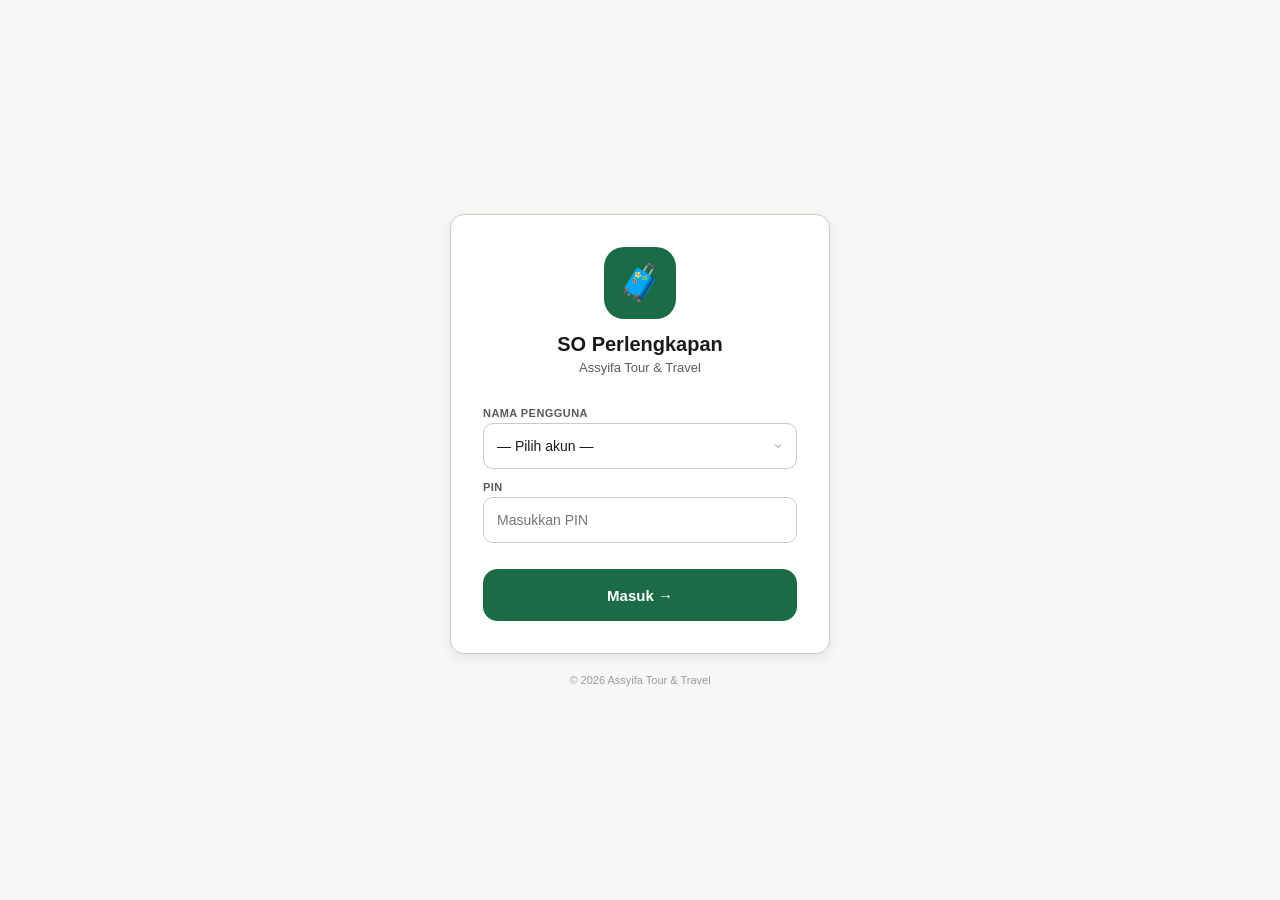
<file: index.html>
<!DOCTYPE html>
<html lang="id">
<head>
<meta charset="UTF-8"/>
<meta name="viewport" content="width=device-width, initial-scale=1.0"/>
<title>SO Perlengkapan — Assyifa Tour & Travel</title>
<link rel="stylesheet" href="style.css"/>
</head>
<body>
<div id="loading" style="display:none"><div class="spinner"></div><p>Memverifikasi...</p></div>
<div class="login-wrap">
  <div style="width:100%;max-width:380px">
    <div class="login-card">
      <div class="login-logo">
        <div class="logo-icon">🧳</div>
        <h1>SO Perlengkapan</h1>
        <p>Assyifa Tour & Travel</p>
      </div>
      <div class="fr">
        <label>Nama Pengguna</label>
        <select id="login-user">
          <option value="">— Pilih akun —</option>
          <option>Admin</option>
          <option>Azhar Dzaky Muhamad HM</option>
          <option>Mang Dedi</option>
        </select>
      </div>
      <div class="fr">
        <label>PIN</label>
        <input type="password" id="login-pin" placeholder="Masukkan PIN" maxlength="6"
               onkeydown="if(event.key==='Enter')doLogin()"/>
      </div>
      <div class="err-msg" id="login-err"></div>
      <button class="btn btn-primary btn-block btn-lg" style="margin-top:14px" onclick="doLogin()">Masuk →</button>
    </div>
    <p style="text-align:center;font-size:11px;color:var(--tx3);margin-top:1.25rem">© 2026 Assyifa Tour & Travel</p>
  </div>
</div>
<script src="config.js"></script>
<script>
if(getUser()) window.location.href='dashboard.html';
async function doLogin(){
  const user=document.getElementById('login-user').value;
  const pin=document.getElementById('login-pin').value;
  const err=document.getElementById('login-err');
  err.style.display='none';
  if(!user){err.style.display='block';err.textContent='Pilih nama pengguna dulu.';return;}
  if(!pin){err.style.display='block';err.textContent='Masukkan PIN.';return;}
  showLoading(true);
  try{
    const res=await apiGet({action:'login',user,pin});
    if(!res.ok){err.style.display='block';err.textContent='PIN salah. Coba lagi.';showLoading(false);return;}
    setUser({username:res.username,role:res.role});
    window.location.href='dashboard.html';
  }catch(e){err.style.display='block';err.textContent='Gagal terhubung.';showLoading(false);}
}
</script>
</body>
</html>
</file>
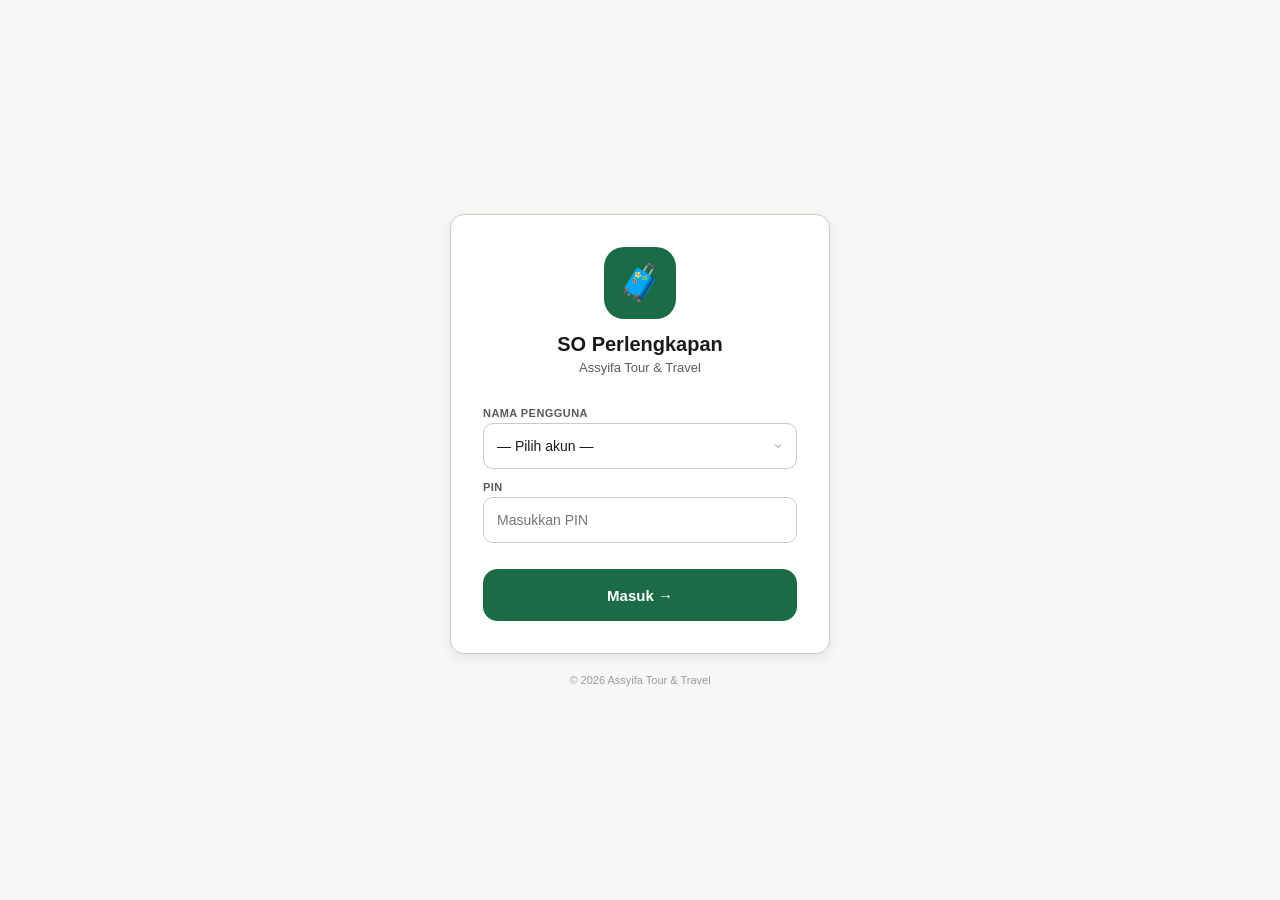
<file: cabang.html>
<!DOCTYPE html>
<html lang="id">
<head>
<meta charset="UTF-8"/>
<meta name="viewport" content="width=device-width, initial-scale=1.0"/>
<title>Gudang Cabang — SO Perlengkapan</title>
<link rel="stylesheet" href="style.css"/>
<style>
.cbg-card{background:var(--card);border:0.5px solid var(--border);border-left:4px solid var(--green);border-radius:var(--rl);padding:1rem 1.125rem;margin-bottom:10px;box-shadow:var(--shadow)}
.cbg-name{font-size:15px;font-weight:700}
.cbg-ket{font-size:12px;color:var(--tx2);margin-top:2px}
.cbg-stok-grid{display:grid;grid-template-columns:1fr 1fr;gap:3px;background:var(--bg2);border-radius:8px;padding:8px 10px;border:0.5px solid var(--border);margin:10px 0}
.cbg-stok-item{font-size:11px;color:var(--tx2);display:flex;gap:4px;padding:2px 0}
.cbg-stok-val{font-weight:700;color:var(--tx)}
.cbg-actions{display:flex;gap:6px;flex-wrap:wrap}
</style>
</head>
<body>
<div id="loading" style="display:none"><div class="spinner"></div><p>Memproses...</p></div>
<nav class="navbar" id="navbar"></nav>

<!-- Tab bar -->
<div class="tab-bar">
  <button class="tab-btn active" onclick="switchTab('stok')" id="tab-stok">🏪 Stok Cabang</button>
  <button class="tab-btn" onclick="switchTab('kirim')" id="tab-kirim">📤 Kirim ke Cabang</button>
  <button class="tab-btn" onclick="switchTab('kembali')" id="tab-kembali">🔄 Kembali ke Gudang</button>
</div>

<div class="container">

  <!-- TAB STOK CABANG -->
  <div id="sec-stok">
    <div style="display:flex;align-items:center;justify-content:space-between;margin-bottom:12px">
      <div>
        <div style="font-size:15px;font-weight:700">🏪 Gudang Cabang / Agen / Mitra</div>
        <div style="font-size:12px;color:var(--tx2)">Stok barang yang ada di luar gudang utama</div>
      </div>
      <button class="btn btn-primary btn-sm" onclick="openTambah()">+ Tambah Cabang</button>
    </div>
    <div class="card" style="margin-bottom:14px;padding:.875rem 1.125rem">
      <div style="display:grid;grid-template-columns:1fr 1fr;gap:10px;text-align:center">
        <div><div style="font-size:24px;font-weight:800;color:var(--green)" id="tot-cabang">—</div><div style="font-size:11px;color:var(--tx2);text-transform:uppercase;font-weight:600">Jumlah Cabang</div></div>
        <div style="border-left:0.5px solid var(--border)"><div style="font-size:24px;font-weight:800;color:var(--green)" id="tot-barang">—</div><div style="font-size:11px;color:var(--tx2);text-transform:uppercase;font-weight:600">Total Barang di Cabang</div></div>
      </div>
    </div>
    <div id="cbg-list"><div class="empty"><div class="empty-icon">🏪</div>Belum ada cabang.</div></div>
  </div>

  <!-- TAB KIRIM KE CABANG -->
  <div id="sec-kirim" style="display:none">
    <div class="card card-accent">
      <div class="card-title">📤 Kirim Barang ke Cabang</div>
      <div class="fr">
        <label>Pilih Cabang Tujuan</label>
        <select id="kirim-cbg"><option value="">— Pilih cabang —</option></select>
      </div>
      <div class="fr">
        <label>Keterangan</label>
        <input type="text" id="kirim-ket" placeholder="cth: Untuk stock acara manasik Bandung"/>
      </div>
      <div style="font-size:11px;color:var(--tx2)">Tanggal: <strong id="kirim-tgl"></strong></div>
    </div>
    <div class="card">
      <div class="card-title">📋 Pilih Barang yang Dikirim</div>
      <p style="font-size:12px;color:var(--tx2);margin-bottom:12px">Masukkan jumlah per item.</p>
      <div id="kirim-items"></div>
      <div style="display:flex;align-items:center;justify-content:space-between;padding-top:12px;border-top:0.5px solid var(--border);margin-top:4px">
        <span id="kirim-summary" style="font-size:13px;color:var(--tx2)">0 item</span>
        <button class="btn btn-sm btn-outline" onclick="resetAllQty(SEMUA_BARANG)">🔄 Reset</button>
      </div>
      <button class="btn btn-primary btn-block btn-lg" style="margin-top:12px" onclick="simpanKirim()">
        📤 Konfirmasi Kirim ke Cabang
      </button>
    </div>
  </div>

  <!-- TAB KEMBALI KE GUDANG -->
  <div id="sec-kembali" style="display:none">
    <div class="card card-accent">
      <div class="card-title">🔄 Kembalikan Barang ke Gudang</div>
      <div class="fr">
        <label>Pilih Cabang Asal</label>
        <select id="kembali-cbg" onchange="renderKembaliItems()"><option value="">— Pilih cabang —</option></select>
      </div>
      <div class="fr">
        <label>Keterangan</label>
        <input type="text" id="kembali-ket" placeholder="cth: Sisa barang tidak terpakai"/>
      </div>
      <div style="font-size:11px;color:var(--tx2)">Tanggal: <strong id="kembali-tgl"></strong></div>
    </div>
    <div class="card" id="kembali-card" style="display:none">
      <div class="card-title">📋 Barang yang Dikembalikan</div>
      <p style="font-size:12px;color:var(--tx2);margin-bottom:12px">Masukkan jumlah yang dikembalikan.</p>
      <div id="kembali-items"></div>
      <div style="display:flex;align-items:center;justify-content:space-between;padding-top:12px;border-top:0.5px solid var(--border);margin-top:4px">
        <span id="kembali-summary" style="font-size:13px;color:var(--tx2)">0 item</span>
        <button class="btn btn-sm btn-outline" onclick="resetKembaliItems()">🔄 Reset</button>
      </div>
      <button class="btn btn-primary btn-block btn-lg" style="margin-top:12px" onclick="simpanKembali()">
        🔄 Konfirmasi Kembalikan ke Gudang
      </button>
    </div>
  </div>

</div>

<!-- Modal Tambah Cabang -->
<div class="modal-overlay" id="modal-tambah">
  <div class="modal">
    <div class="modal-handle"></div>
    <h3>🏪 Tambah Cabang / Agen / Mitra</h3>
    <div class="fr"><label>Nama Cabang</label><input type="text" id="cbg-nama" placeholder="cth: Ust Haikal / Bu Hj Reni / Cabang Bandung"/></div>
    <div class="fr"><label>Keterangan (opsional)</label><input type="text" id="cbg-ket" placeholder="cth: Jl. Merdeka No. 12, Bandung"/></div>
    <div class="modal-actions">
      <button class="btn" style="flex:1" onclick="closeModal()">Batal</button>
      <button class="btn btn-primary" style="flex:1" onclick="simpanTambah()">✅ Tambah</button>
    </div>
  </div>
</div>

<script src="config.js"></script>
<script>
if(!requireLogin()) throw '';
renderNavbar('cabang.html');
const user=getUser();
let cabangData=[], kembaliItems=[];

document.getElementById('kirim-tgl').textContent=fmtDateLong(isoToday());
document.getElementById('kembali-tgl').textContent=fmtDateLong(isoToday());

// Tab switching
function switchTab(name){
  ['stok','kirim','kembali'].forEach(t=>{
    document.getElementById(`sec-${t}`).style.display=t===name?'block':'none';
    document.getElementById(`tab-${t}`).classList.toggle('active',t===name);
  });
  if(name==='stok') loadCabang();
}

// Render cabang list
function renderCabang(){
  document.getElementById('tot-cabang').textContent=cabangData.length;
  document.getElementById('tot-barang').textContent=cabangData.reduce((s,c)=>s+c.total,0)+' pcs';
  if(!cabangData.length){
    document.getElementById('cbg-list').innerHTML='<div class="empty"><div class="empty-icon">🏪</div>Belum ada cabang. Klik "+ Tambah Cabang".</div>';
    return;
  }
  document.getElementById('cbg-list').innerHTML=cabangData.map(c=>{
    const stokEntries=Object.entries(c.stok||{}).filter(([,v])=>v>0);
    return`<div class="cbg-card">
      <div style="display:flex;justify-content:space-between;align-items:flex-start">
        <div><div class="cbg-name">🏪 ${c.nama}</div>${c.keterangan?`<div class="cbg-ket">${c.keterangan}</div>`:''}</div>
        <div style="text-align:right">
          <div style="font-size:22px;font-weight:800;color:var(--green)">${c.total}</div>
          <div style="font-size:11px;color:var(--tx2)">pcs total</div>
        </div>
      </div>
      ${stokEntries.length?`<div class="cbg-stok-grid">
        ${stokEntries.map(([n,v])=>`<div class="cbg-stok-item"><span class="cbg-stok-val">×${v}</span> ${n}</div>`).join('')}
      </div>`:'<div style="font-size:12px;color:var(--tx3);margin:8px 0">Belum ada stok.</div>'}
      <div class="cbg-actions">
        <button class="btn btn-sm btn-outline" onclick="switchTab('kirim');setTimeout(()=>setKirimCbg('${c.id}'),100)">📤 Kirim Barang</button>
        <button class="btn btn-sm btn-outline" onclick="switchTab('kembali');setTimeout(()=>setKembaliCbg('${c.id}'),100)">🔄 Kembalikan</button>
        ${user.role==='admin'?`<button class="btn btn-sm" style="color:#a32d2d;border-color:#f4b8b8" onclick="hapus('${c.id}','${c.nama}')">🗑️</button>`:''}
      </div>
    </div>`;
  }).join('');

  // Update select options
  const opts=cabangData.map(c=>`<option value="${c.id}">${c.nama}</option>`).join('');
  document.getElementById('kirim-cbg').innerHTML=`<option value="">— Pilih cabang —</option>${opts}`;
  document.getElementById('kembali-cbg').innerHTML=`<option value="">— Pilih cabang —</option>${opts}`;
}

// Build kirim items
function updateKirimSummary(){
  const sel=getSelectedItems(SEMUA_BARANG);
  const total=sel.reduce((s,x)=>s+x.jumlah,0);
  document.getElementById('kirim-summary').textContent=sel.length?`${sel.length} jenis · ${total} pcs`:'0 item';
}
// Override updateSummary untuk kirim tab
function updateSummary(){ updateKirimSummary(); }
buildItemInputs('kirim-items', SEMUA_BARANG);

function setKirimCbg(id){ document.getElementById('kirim-cbg').value=id; }
function setKembaliCbg(id){ document.getElementById('kembali-cbg').value=id; renderKembaliItems(); }

// Kembali items — berdasarkan stok cabang
function renderKembaliItems(){
  const id=document.getElementById('kembali-cbg').value;
  const cbg=cabangData.find(c=>c.id===id);
  document.getElementById('kembali-card').style.display=id?'block':'none';
  if(!cbg) return;
  const stokEntries=Object.entries(cbg.stok||{}).filter(([,v])=>v>0);
  if(!stokEntries.length){
    document.getElementById('kembali-items').innerHTML='<div class="empty">Tidak ada barang di cabang ini.</div>';
    return;
  }
  kembaliItems=stokEntries.map(([nama])=>nama);
  document.getElementById('kembali-items').innerHTML=stokEntries.map(([nama,maxV],i)=>`
    <div class="item-input-row" id="krow-${i}">
      <div style="flex:1">
        <div class="item-input-label">${nama}</div>
        <div style="font-size:11px;color:var(--tx2)">Ada di cabang: ${maxV} pcs</div>
      </div>
      <div class="item-qty-wrap">
        <button class="qty-btn" onclick="adjKembali(${i},-1,${maxV})">−</button>
        <input class="qty-num" type="number" id="kqty-${i}" min="0" max="${maxV}" value="0" oninput="updateKembaliRow(${i})"/>
        <button class="qty-btn" onclick="adjKembali(${i},1,${maxV})">+</button>
      </div>
    </div>`).join('');
  updateKembaliSummary();
}
function adjKembali(i,d,max){const el=document.getElementById(`kqty-${i}`);el.value=Math.max(0,Math.min(max,(parseInt(el.value)||0)+d));updateKembaliRow(i);}
function updateKembaliRow(i){const v=parseInt(document.getElementById(`kqty-${i}`)?.value)||0;const r=document.getElementById(`krow-${i}`);if(r)r.classList.toggle('item-row-active',v>0);updateKembaliSummary();}
function updateKembaliSummary(){
  const sel=kembaliItems.map((n,i)=>({nama:n,jumlah:parseInt(document.getElementById(`kqty-${i}`)?.value)||0})).filter(x=>x.jumlah>0);
  const total=sel.reduce((s,x)=>s+x.jumlah,0);
  document.getElementById('kembali-summary').textContent=sel.length?`${sel.length} jenis · ${total} pcs`:'0 item';
}
function resetKembaliItems(){kembaliItems.forEach((_,i)=>{const el=document.getElementById(`kqty-${i}`);if(el)el.value=0;updateKembaliRow(i);});}

// Modal tambah
function openTambah(){document.getElementById('cbg-nama').value='';document.getElementById('cbg-ket').value='';document.getElementById('modal-tambah').classList.add('open');}
function closeModal(){document.getElementById('modal-tambah').classList.remove('open');}
async function simpanTambah(){
  const nama=document.getElementById('cbg-nama').value.trim();
  if(!nama){showToast('Nama cabang wajib!','error');return;}
  showLoading(true);
  try{const res=await apiPost({action:'tambahCabang',data:{nama,keterangan:document.getElementById('cbg-ket').value.trim()}});
    if(res.ok){showToast('✅ Cabang ditambahkan!','success');closeModal();await loadCabang();}
    else showToast(res.msg||'Gagal.','error');
  }catch(e){showToast('Gagal terhubung.','error');}
  showLoading(false);
}

// Kirim ke cabang
async function simpanKirim(){
  const id=document.getElementById('kirim-cbg').value;
  const cbg=cabangData.find(c=>c.id===id);
  const ket=document.getElementById('kirim-ket').value.trim();
  if(!id){showToast('Pilih cabang tujuan!','error');return;}
  if(!ket){showToast('Keterangan wajib diisi!','error');return;}
  const items=getSelectedItems(SEMUA_BARANG);
  if(!items.length){showToast('Pilih minimal 1 barang!','error');return;}
  showLoading(true);
  try{
    const res=await apiPost({action:'kirimKeCabang',data:{tanggal:isoToday(),id_cabang:id,nama_cabang:cbg.nama,items,petugas:user.username,keterangan:ket}});
    if(res.ok){showToast(`✅ Barang berhasil dikirim ke ${cbg.nama}!`,'success');document.getElementById('kirim-ket').value='';resetAllQty(SEMUA_BARANG);await loadCabang();switchTab('stok');}
    else showToast(res.msg||'Gagal.','error');
  }catch(e){showToast('Gagal terhubung.','error');}
  showLoading(false);
}

// Kembali ke gudang
async function simpanKembali(){
  const id=document.getElementById('kembali-cbg').value;
  const cbg=cabangData.find(c=>c.id===id);
  const ket=document.getElementById('kembali-ket').value.trim();
  const items=kembaliItems.map((n,i)=>({nama:n,jumlah:parseInt(document.getElementById(`kqty-${i}`)?.value)||0})).filter(x=>x.jumlah>0);
  if(!id){showToast('Pilih cabang!','error');return;}
  if(!items.length){showToast('Masukkan jumlah yang dikembalikan!','error');return;}
  showLoading(true);
  try{
    const res=await apiPost({action:'kembalikanCabang',data:{tanggal:isoToday(),id_cabang:id,nama_cabang:cbg.nama,items,petugas:user.username,keterangan:ket}});
    if(res.ok){showToast(`✅ Barang berhasil dikembalikan dari ${cbg.nama}!`,'success');document.getElementById('kembali-ket').value='';await loadCabang();switchTab('stok');}
    else showToast(res.msg||'Gagal.','error');
  }catch(e){showToast('Gagal terhubung.','error');}
  showLoading(false);
}

async function hapus(id,nama){
  if(!confirm(`Hapus cabang ${nama}?`))return;
  showLoading(true);
  try{const res=await apiPost({action:'hapusCabang',id});if(res.ok){showToast(`Cabang ${nama} dihapus.`,'success');await loadCabang();}else showToast(res.msg||'Gagal.','error');}
  catch(e){showToast('Gagal terhubung.','error');}
  showLoading(false);
}

async function loadCabang(){
  try{const res=await apiGet({action:'getCabang'});if(res.ok){cabangData=res.data;renderCabang();}}
  catch(e){showToast('Gagal memuat.','error');}
}
loadCabang();
</script>
</body>
</html>
</file>
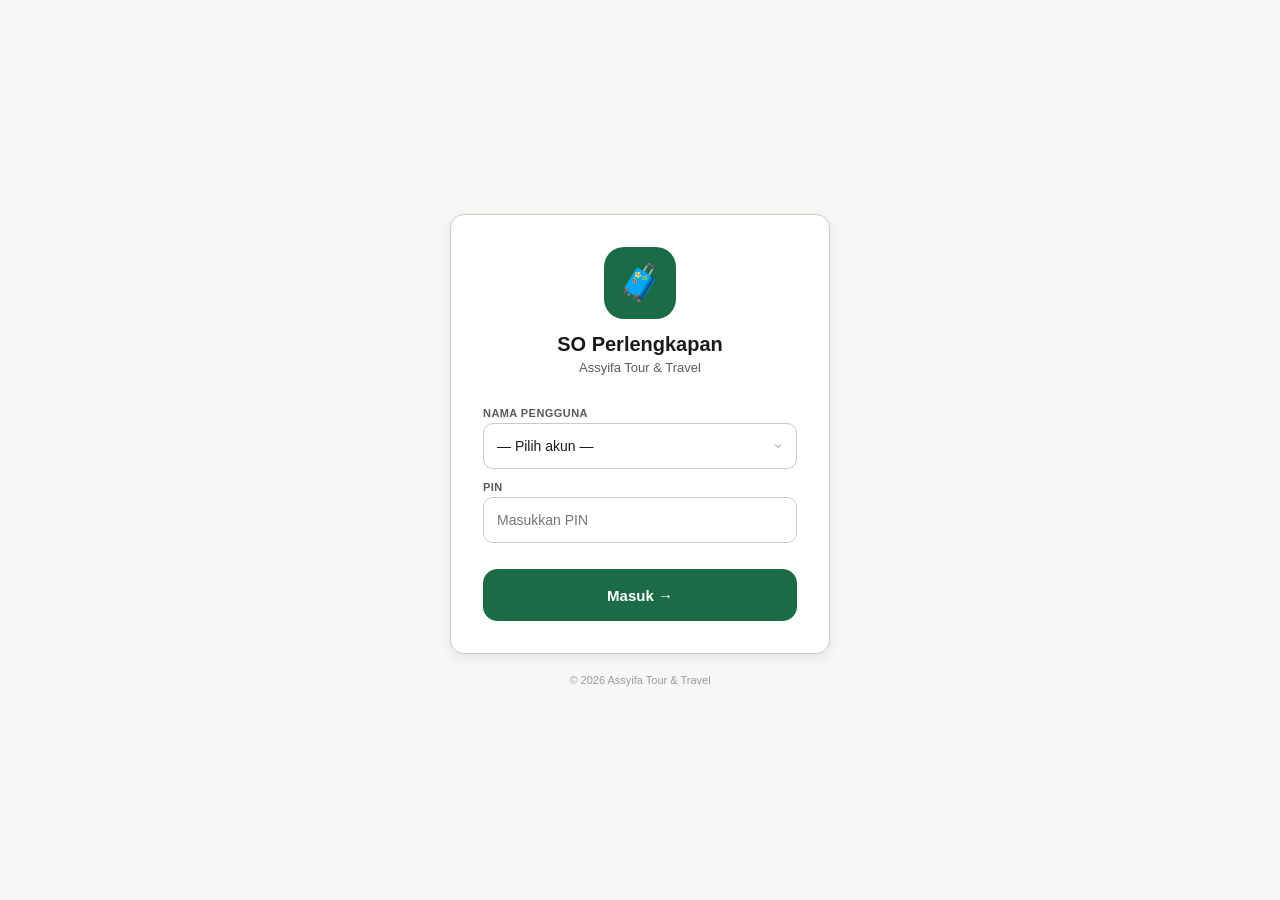
<file: history.html>
<!DOCTYPE html>
<html lang="id">
<head>
<meta charset="UTF-8"/>
<meta name="viewport" content="width=device-width, initial-scale=1.0"/>
<title>History — SO Perlengkapan</title>
<link rel="stylesheet" href="style.css"/>
<style>
.log-meta-row{display:flex;align-items:center;gap:6px;flex-wrap:wrap;margin-bottom:8px}
.items-box{background:var(--bg2);border-radius:8px;padding:8px 10px;border:0.5px solid var(--border);display:grid;grid-template-columns:1fr 1fr;gap:2px}
.item-chip{font-size:11px;color:var(--tx2);display:flex;align-items:center;gap:4px;padding:2px 0}
.item-dot{width:5px;height:5px;border-radius:50%;background:var(--green);flex-shrink:0}
.qty{font-weight:700;color:var(--tx);font-size:12px;min-width:20px}
.total-chip{display:inline-flex;align-items:center;gap:4px;background:var(--green-soft);color:var(--green);font-size:11px;font-weight:600;padding:3px 9px;border-radius:99px;margin-top:7px}
</style>
</head>
<body>
<div id="loading" style="display:none"><div class="spinner"></div><p>Memuat...</p></div>
<nav class="navbar" id="navbar"></nav>
<div class="container">
  <div class="toolbar">
    <input type="text" placeholder="🔍 Cari keterangan..." oninput="filterLog(this.value)" style="flex:1"/>
    <select id="filt-tipe" onchange="filterLog(document.querySelector('.toolbar input').value)" style="min-width:110px">
      <option value="">Semua Tipe</option>
      <option value="keluar">Barang Keluar</option>
      <option value="masuk">Barang Masuk</option>
      <option value="kirim">Kirim ke Cabang</option>
      <option value="kembali">Kembali dari Cabang</option>
    </select>
    <select id="filt-pet" onchange="filterLog(document.querySelector('.toolbar input').value)" style="min-width:100px">
      <option value="">Semua Petugas</option>
      <option>Admin</option>
      <option>Azhar Dzaky Muhamad HM</option>
      <option>Mang Dedi</option>
    </select>
  </div>
  <div style="display:flex;justify-content:space-between;align-items:center;margin-bottom:12px">
    <div id="summary" style="font-size:13px;color:var(--tx2)"></div>
    <button class="btn btn-outline btn-sm" onclick="cetakPDF()">🖨️ Cetak PDF</button>
  </div>
  <div class="card" id="log-list"><div class="empty"><div class="empty-icon">📋</div>Memuat riwayat...</div></div>
</div>
<script src="config.js"></script>
<script>
if(!requireLogin()) throw '';
renderNavbar('history.html');
const user=getUser();
let allData=[], filtered=[];

function itemsToQty(items){ const m={}; (items||[]).forEach(x=>{m[x.nama]=(m[x.nama]||0)+Number(x.jumlah);}); return m; }

function renderItemsBox(items){
  const map=itemsToQty(items);
  return`<div class="items-box">${Object.entries(map).map(([n,q])=>`
    <div class="item-chip"><span class="item-dot"></span><span class="qty">×${q}</span> ${n}</div>`).join('')}</div>`;
}

function tipeBadge(tipe){
  const m={'keluar':'<span class="badge b-danger" style="margin-left:4px">📤 Keluar</span>',
    'masuk':'<span class="badge b-green" style="margin-left:4px">📥 Masuk</span>',
    'kirim':'<span class="badge b-warn" style="margin-left:4px">🏪 Ke Cabang</span>',
    'kembali':'<span class="badge b-blue" style="margin-left:4px">🔄 Dari Cabang</span>'};
  return m[tipe]||`<span class="badge b-info" style="margin-left:4px">${tipe}</span>`;
}

function renderLog(){
  if(!filtered.length){document.getElementById('log-list').innerHTML='<div class="empty"><div class="empty-icon">📭</div>Belum ada riwayat.</div>';return;}
  document.getElementById('log-list').innerHTML=filtered.map(l=>{
    const d=new Date(l.tanggal||'');
    const day=isNaN(d)?'—':d.getDate(), mon=isNaN(d)?'—':BLN[d.getMonth()];
    const items=l.items||[];
    const total=items.reduce((s,x)=>s+Number(x.jumlah),0);

    // Nama display sesuai tipe
    let namaDisplay='';
    if(l.tipe==='keluar') namaDisplay=l.keterangan||'Barang Keluar';
    else if(l.tipe==='masuk') namaDisplay=l.keterangan||'Barang Masuk';
    else if(l.tipe==='kirim') namaDisplay=`→ ${l.nama_cabang||''}${l.keterangan?' · '+l.keterangan:''}`;
    else if(l.tipe==='kembali') namaDisplay=`← ${l.nama_cabang||''}${l.keterangan?' · '+l.keterangan:''}`;
    else namaDisplay=l.keterangan||'—';

    return`<div class="log-row">
      <div class="log-date"><div class="log-d">${day}</div><div class="log-m">${mon}</div></div>
      <div class="log-info">
        <div class="log-n" style="font-size:13px;font-weight:700">${namaDisplay}${tipeBadge(l.tipe)}</div>
        <div class="log-meta-row" style="margin-top:4px;margin-bottom:6px">
          <span style="font-size:11px;color:var(--tx2)">${fmtDateLong(l.tanggal)}</span>
          <span style="color:var(--border2)">·</span>
          ${petugasChip(l.petugas)}
        </div>
        ${items.length?renderItemsBox(items):''}
        ${total?`<div class="total-chip">📦 ${total} pcs</div>`:''}
      </div>
    </div>`;
  }).join('');
}

function filterLog(q){
  const tipe=document.getElementById('filt-tipe').value;
  const pet=document.getElementById('filt-pet').value;
  filtered=allData.filter(l=>{
    const ket=(l.keterangan||l.nama_cabang||'').toLowerCase();
    return ket.includes(q.toLowerCase())&&(!tipe||l.tipe===tipe)&&(!pet||l.petugas===pet);
  });
  document.getElementById('summary').textContent=filtered.length?`Menampilkan ${filtered.length} transaksi`:'';
  renderLog();
}

function cetakPDF(){
  if(!filtered.length){showToast('Tidak ada data.','error');return;}
  const tgl=new Date().toLocaleDateString('id-ID',{day:'numeric',month:'long',year:'numeric'});
  const html=`<!DOCTYPE html><html><head><meta charset="UTF-8"><title>History Log</title>
<style>body{font-family:Arial,sans-serif;font-size:12px;margin:0}.page{padding:28px 36px;max-width:740px;margin:0 auto}
.hdr{background:#1B6B45;color:#fff;padding:16px 20px;border-radius:8px;margin-bottom:16px}
.hdr h1{font-size:17px;font-weight:700;margin:0 0 4px}.hdr p{font-size:11px;opacity:.85;margin:2px 0}
table{width:100%;border-collapse:collapse;font-size:11px}
th{background:#EAF5EE;color:#1B6B45;padding:7px 9px;text-align:left;font-weight:700;border:1px solid #A8D5B8}
td{padding:7px 9px;border:1px solid #ddd;vertical-align:top}tr:nth-child(even) td{background:#fafafa}
.badge{display:inline-block;padding:1px 7px;border-radius:99px;font-size:10px;font-weight:600}
.keluar{background:#FDECEA;color:#a32d2d}.masuk{background:#EAF5EE;color:#1B6B45}
.kirim{background:#FEF3E2;color:#854f0b}.kembali{background:#E8F1FB;color:#185FA5}
.foot{margin-top:20px;font-size:10px;color:#aaa;border-top:1px solid #ddd;padding-top:8px;display:flex;justify-content:space-between}
@media print{body{-webkit-print-color-adjust:exact;print-color-adjust:exact}}</style></head><body><div class="page">
<div class="hdr"><h1>📋 History Log Transaksi</h1><p>Assyifa Tour & Travel — SO Perlengkapan Umroh</p><p>Dicetak: ${tgl} · Oleh: ${user.username} · ${filtered.length} transaksi</p></div>
<table><thead><tr><th>No</th><th>Tanggal</th><th>Keterangan</th><th>Tipe</th><th>Barang</th><th>Petugas</th></tr></thead>
<tbody>${filtered.map((l,i)=>{
  const items=l.items||[];
  const map=itemsToQty(items);
  const barangStr=Object.entries(map).map(([n,q])=>`${n} ×${q}`).join(', ');
  const tipeLabel={'keluar':'Keluar','masuk':'Masuk','kirim':'Ke Cabang','kembali':'Dari Cabang'};
  return`<tr><td>${i+1}</td><td>${fmtDateLong(l.tanggal)}</td>
    <td>${l.keterangan||l.nama_cabang||'—'}</td>
    <td><span class="badge ${l.tipe||''}">${tipeLabel[l.tipe]||l.tipe}</span></td>
    <td>${barangStr}</td><td>${l.petugas||''}</td></tr>`;
}).join('')}</tbody></table>
<div class="foot"><span>SO Perlengkapan Umroh · Assyifa Tour & Travel</span><span>${tgl}</span></div>
</div></body></html>`;
  const w=window.open('','_blank','width=820,height=680');
  if(w){w.document.write(html);w.document.close();setTimeout(()=>w.print(),600);}
  else showToast('Izinkan popup!','error');
}

async function loadAll(){
  showLoading(true);
  try{
    const [rl, rcbg, rrs] = await Promise.all([
      apiGet({action:'getLog'}),
      apiGet({action:'getLogCabang'}),
      apiGet({action:'getRestock'}),
    ]);

    // Normalisasi tanggal ke YYYY-MM-DD
    function normTgl(val){
      if(!val) return '';
      const s=String(val).trim();
      if(/^\d{4}-\d{2}-\d{2}$/.test(s)) return s;
      const d=new Date(s);
      if(!isNaN(d)){const y=d.getFullYear(),m=String(d.getMonth()+1).padStart(2,'0'),dd=String(d.getDate()).padStart(2,'0');return`${y}-${m}-${dd}`;}
      return s;
    }

    // Parse items dari berbagai format
    function parseItems(l){
      // Sudah ada l.items dari backend
      if(Array.isArray(l.items)&&l.items.length) return l.items;
      // Coba parse dari l.detail (format baru)
      if(l.detail){try{const p=JSON.parse(l.detail);if(Array.isArray(p))return p;}catch{}}
      // Coba parse dari l.barang (format JSON string)
      if(l.barang&&typeof l.barang==='string'&&l.barang.startsWith('[')){
        try{const p=JSON.parse(l.barang);if(Array.isArray(p))return p;}catch{}
      }
      // Format lama: "Koper×3, Mukena×1" atau "Koper, Mukena"
      if(l.barang&&typeof l.barang==='string'){
        const parts=l.barang.split(',').map(s=>s.trim()).filter(Boolean);
        const map={};
        parts.forEach(p=>{
          const m=p.match(/^(.+)[×x](\d+)$/);
          if(m){map[m[1].trim()]=(map[m[1].trim()]||0)+parseInt(m[2]);}
          else if(p){map[p]=(map[p]||0)+1;}
        });
        return Object.entries(map).map(([nama,jumlah])=>({nama,jumlah}));
      }
      return [];
    }

    const logKeluar=(rl.ok?rl.data:[]).map(l=>({
      ...l,
      tipe: l.tipe||'keluar',
      tanggal: normTgl(l.tanggal),
      items: parseItems(l),
      keterangan: l.keterangan||''
    }));

    const logCabang=(rcbg.ok?rcbg.data:[]).map(l=>({
      ...l,
      tanggal: normTgl(l.tanggal),
      items: parseItems(l),
    }));

    // Group restock
    const rsGroups={};
    (rrs.ok?rrs.data:[]).forEach(r=>{
      const tgl=normTgl(r.tanggal);
      const k=`${tgl}||${r.petugas}||${r.keterangan}`;
      if(!rsGroups[k]) rsGroups[k]={tanggal:tgl,petugas:r.petugas,keterangan:r.keterangan,tipe:'masuk',items:[]};
      rsGroups[k].items.push({nama:r.nama_barang,jumlah:Number(r.jumlah)});
    });
    const logMasuk=Object.values(rsGroups);

    // Gabung & sort terbaru dulu
    allData=[...logKeluar,...logCabang,...logMasuk]
      .sort((a,b)=>(b.tanggal||'').localeCompare(a.tanggal||''));
    filtered=[...allData];
    document.getElementById('summary').textContent=`Menampilkan ${filtered.length} transaksi`;
    renderLog();
  }catch(e){console.error(e);showToast('Gagal memuat.','error');}
  showLoading(false);
}
loadAll();
</script>
</body>
</html>
</file>
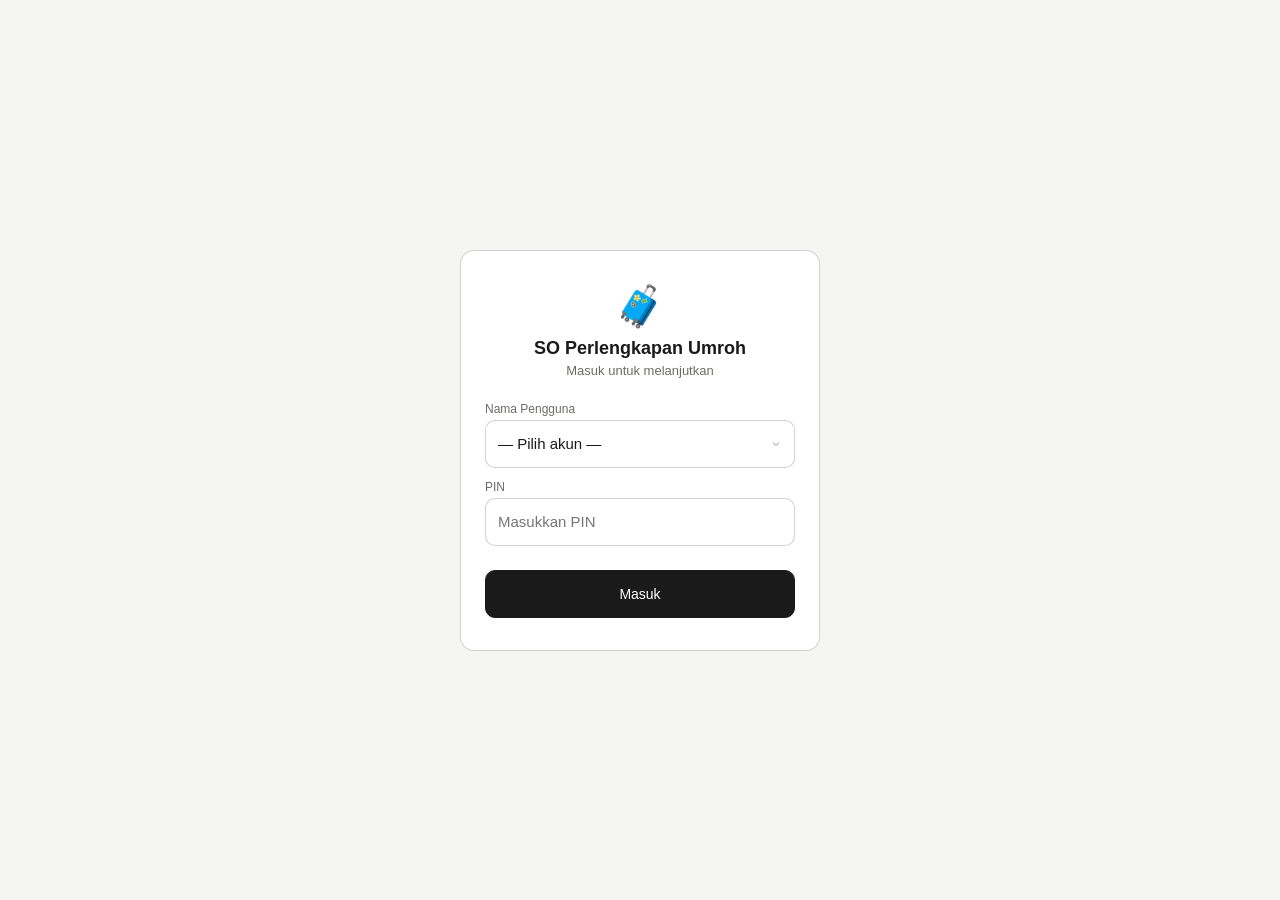
<file: index_final.html>
<!DOCTYPE html>
<html lang="id">
<head>
<meta charset="UTF-8"/>
<meta name="viewport" content="width=device-width, initial-scale=1.0, maximum-scale=1.0"/>
<title>SO Perlengkapan Umroh</title>
<style>
  :root {
    --bg: #ffffff; --bg2: #f5f5f3; --bg3: #ebebea;
    --tx: #1a1a1a; --tx2: #6b6b68; --tx3: #9a9a96;
    --border: rgba(0,0,0,0.1); --border2: rgba(0,0,0,0.18);
    --ok: #eaf3de; --ok-tx: #3b6d11;
    --warn: #faeeda; --warn-tx: #854f0b;
    --danger: #fcebeb; --danger-tx: #a32d2d;
    --info: #e6f1fb; --info-tx: #185fa5;
    --accent: #1a1a1a;
    --radius: 10px; --radius-lg: 14px;
  }
  @media (prefers-color-scheme: dark) {
    :root {
      --bg: #1c1c1a; --bg2: #252523; --bg3: #2e2e2b;
      --tx: #e8e6de; --tx2: #9a9896; --tx3: #6a6a66;
      --border: rgba(255,255,255,0.1); --border2: rgba(255,255,255,0.18);
      --ok: #27500a; --ok-tx: #c0dd97;
      --warn: #633806; --warn-tx: #fac775;
      --danger: #791f1f; --danger-tx: #f09595;
      --info: #0c447c; --info-tx: #b5d4f4;
      --accent: #e8e6de;
    }
  }
  * { box-sizing: border-box; margin: 0; padding: 0; -webkit-tap-highlight-color: transparent; }
  body { font-family: -apple-system, BlinkMacSystemFont, 'Segoe UI', sans-serif;
         background: var(--bg2); color: var(--tx); font-size: 15px; min-height: 100vh; }

  /* ── Layout ── */
  .screen { display: none; }
  .screen.active { display: block; }
  .container { max-width: 480px; margin: 0 auto; padding: 0 0 80px; }

  /* ── Loading overlay ── */
  #loading { position: fixed; inset: 0; background: var(--bg); display: flex;
             flex-direction: column; align-items: center; justify-content: center;
             z-index: 999; gap: 12px; }
  .spinner { width: 32px; height: 32px; border: 3px solid var(--border2);
             border-top-color: var(--accent); border-radius: 50%; animation: spin .7s linear infinite; }
  @keyframes spin { to { transform: rotate(360deg); } }
  #loading p { font-size: 13px; color: var(--tx2); }

  /* ── Login ── */
  #screen-login { min-height: 100vh; display: flex; align-items: center; justify-content: center; padding: 1rem; }
  #screen-login.active { display: flex; }
  .login-card { background: var(--bg); border: 0.5px solid var(--border2);
                border-radius: var(--radius-lg); padding: 2rem 1.5rem; width: 100%; max-width: 360px; }
  .login-logo { text-align: center; margin-bottom: 1.5rem; }
  .login-logo .icon { font-size: 40px; margin-bottom: 8px; }
  .login-logo h1 { font-size: 18px; font-weight: 600; }
  .login-logo p { font-size: 13px; color: var(--tx2); margin-top: 4px; }

  /* ── Form ── */
  .fr { margin-bottom: 12px; }
  .fr label { display: block; font-size: 12px; color: var(--tx2); margin-bottom: 4px; }
  .fr select, .fr input { width: 100%; padding: 12px; font-size: 15px;
    border: 0.5px solid var(--border2); border-radius: var(--radius);
    background: var(--bg); color: var(--tx); min-height: 48px; appearance: none; }
  .fr select { background-image: url("data:image/svg+xml,%3Csvg xmlns='http://www.w3.org/2000/svg' width='12' height='12' viewBox='0 0 24 24' fill='none' stroke='%23888' stroke-width='2'%3E%3Cpath d='M6 9l6 6 6-6'/%3E%3C/svg%3E");
               background-repeat: no-repeat; background-position: right 12px center; padding-right: 36px; }
  .err-msg { font-size: 12px; color: var(--danger-tx); margin-top: 6px; display: none; }

  /* ── Buttons ── */
  .btn { display: inline-flex; align-items: center; justify-content: center; gap: 6px;
         font-size: 14px; padding: 12px 18px; border: 0.5px solid var(--border2);
         border-radius: var(--radius); background: var(--bg); cursor: pointer;
         color: var(--tx); min-height: 48px; font-family: inherit; transition: background .15s; }
  .btn:active { opacity: .8; }
  .btn-primary { background: var(--accent); color: var(--bg); border-color: var(--accent); }
  .btn-block { width: 100%; }
  .btn-sm { padding: 7px 12px; font-size: 13px; min-height: 36px; }
  .btn-icon { padding: 10px; min-width: 48px; }

  /* ── Top bar ── */
  .topbar { background: var(--bg); border-bottom: 0.5px solid var(--border);
            padding: 12px 16px; display: flex; align-items: center; justify-content: space-between;
            position: sticky; top: 0; z-index: 10; }
  .topbar h1 { font-size: 16px; font-weight: 600; }
  .topbar .sub { font-size: 11px; color: var(--tx2); margin-top: 1px; }
  .user-chip { display: flex; align-items: center; gap: 8px; background: var(--bg2);
               border-radius: 99px; padding: 5px 12px 5px 5px; border: none; cursor: pointer; }
  .avatar { width: 28px; height: 28px; border-radius: 50%; background: var(--info);
            color: var(--info-tx); display: flex; align-items: center; justify-content: center;
            font-size: 11px; font-weight: 600; }
  .uname { font-size: 12px; font-weight: 500; color: var(--tx); }

  /* ── Metrics ── */
  .metrics { display: grid; grid-template-columns: 1fr 1fr; gap: 8px; padding: 12px 16px; }
  .metric { background: var(--bg); border-radius: var(--radius); padding: 12px;
            border: 0.5px solid var(--border); }
  .metric .lbl { font-size: 11px; color: var(--tx2); margin-bottom: 4px; }
  .metric .val { font-size: 24px; font-weight: 600; }
  .metric .sub { font-size: 11px; color: var(--tx3); margin-top: 2px; }

  /* ── Bottom nav ── */
  .bottom-nav { position: fixed; bottom: 0; left: 0; right: 0; background: var(--bg);
                border-top: 0.5px solid var(--border); display: grid;
                grid-template-columns: repeat(4, 1fr); z-index: 10;
                max-width: 480px; margin: 0 auto; left: 50%; transform: translateX(-50%); }
  .nav-btn { display: flex; flex-direction: column; align-items: center; gap: 3px;
             padding: 10px 4px 12px; border: none; background: none; cursor: pointer;
             font-size: 10px; color: var(--tx2); font-family: inherit; }
  .nav-btn .nav-icon { font-size: 22px; line-height: 1; }
  .nav-btn.active { color: var(--accent); font-weight: 600; }

  /* ── Tabs content ── */
  .tab-content { display: none; padding: 0 16px; }
  .tab-content.active { display: block; padding-top: 12px; }

  /* ── Card ── */
  .card { background: var(--bg); border: 0.5px solid var(--border);
          border-radius: var(--radius-lg); padding: 1rem; margin-bottom: 12px; }
  .card-title { font-size: 14px; font-weight: 600; margin-bottom: 12px;
                display: flex; align-items: center; gap: 6px; }

  /* ── Badge ── */
  .badge { display: inline-flex; align-items: center; gap: 3px; font-size: 11px;
           padding: 2px 8px; border-radius: 99px; font-weight: 500; white-space: nowrap; }
  .b-ok { background: var(--ok); color: var(--ok-tx); }
  .b-warn { background: var(--warn); color: var(--warn-tx); }
  .b-danger { background: var(--danger); color: var(--danger-tx); }
  .b-info { background: var(--info); color: var(--info-tx); }

  /* ── Stok rows ── */
  .so-row { display: flex; align-items: center; gap: 10px; padding: 10px 0;
            border-bottom: 0.5px solid var(--border); }
  .so-row:last-child { border-bottom: none; }
  .so-no { font-size: 11px; color: var(--tx3); min-width: 20px; }
  .so-info { flex: 1; min-width: 0; }
  .so-name { font-size: 14px; font-weight: 500; white-space: nowrap; overflow: hidden; text-overflow: ellipsis; }
  .so-price { font-size: 11px; color: var(--tx2); margin-top: 1px; }
  .so-right { display: flex; flex-direction: column; align-items: flex-end; gap: 4px; min-width: 70px; }
  .so-stok { font-size: 16px; font-weight: 600; }
  .pw { background: var(--bg3); border-radius: 99px; height: 4px; width: 60px; }
  .pb { height: 4px; border-radius: 99px; }

  /* ── Checklist ── */
  .cl-item { display: flex; align-items: center; gap: 12px; padding: 14px;
             border: 0.5px solid var(--border); border-radius: var(--radius);
             cursor: pointer; transition: all .15s; margin-bottom: 8px; }
  .cl-item.checked { border-color: #378ADD; background: var(--info); }
  .cl-item input[type=checkbox] { width: 20px; height: 20px; flex-shrink: 0;
                                  accent-color: #378ADD; cursor: pointer; }
  .cl-label { font-size: 14px; font-weight: 500; }
  .cl-sub { font-size: 11px; color: var(--tx2); margin-top: 1px; }

  /* ── Log rows ── */
  .log-row { display: flex; gap: 10px; padding: 10px 0;
             border-bottom: 0.5px solid var(--border); }
  .log-row:last-child { border-bottom: none; }
  .log-date { min-width: 42px; text-align: center; background: var(--bg2);
              border-radius: 8px; padding: 5px 4px; flex-shrink: 0; }
  .log-d { font-size: 17px; font-weight: 600; line-height: 1; }
  .log-m { font-size: 10px; color: var(--tx2); }
  .log-info { flex: 1; min-width: 0; }
  .log-n { font-size: 14px; font-weight: 500; }
  .log-s { font-size: 12px; color: var(--tx2); margin-top: 1px; }
  .log-pills { display: flex; flex-wrap: wrap; gap: 4px; margin-top: 5px; }
  .pill { font-size: 11px; padding: 2px 8px; border-radius: 99px;
          background: var(--bg2); color: var(--tx2); border: 0.5px solid var(--border); }

  /* ── Toolbar ── */
  .toolbar { display: flex; gap: 8px; margin-bottom: 12px; }
  .toolbar input { flex: 1; padding: 10px 12px; font-size: 14px;
                   border: 0.5px solid var(--border2); border-radius: var(--radius);
                   background: var(--bg); color: var(--tx); min-height: 44px; }
  .toolbar select { padding: 10px; font-size: 13px; border: 0.5px solid var(--border2);
                    border-radius: var(--radius); background: var(--bg); color: var(--tx);
                    min-height: 44px; }

  /* ── Modal ── */
  .modal-overlay { position: fixed; inset: 0; background: rgba(0,0,0,.5);
                   display: none; align-items: flex-end; justify-content: center; z-index: 100; }
  .modal-overlay.open { display: flex; }
  .modal { background: var(--bg); border-radius: 20px 20px 0 0; padding: 1.5rem;
           width: 100%; max-width: 480px; max-height: 90vh; overflow-y: auto; }
  .modal-handle { width: 36px; height: 4px; background: var(--border2);
                  border-radius: 99px; margin: 0 auto 1rem; }
  .modal h3 { font-size: 16px; font-weight: 600; margin-bottom: 1rem; }
  .modal-actions { display: flex; gap: 8px; margin-top: 1rem; }
  .stok-edit-row { display: flex; align-items: center; gap: 8px; padding: 7px 0;
                   border-bottom: 0.5px solid var(--border); }
  .stok-edit-row:last-child { border-bottom: none; }
  .stok-edit-name { flex: 1; font-size: 13px; overflow: hidden; text-overflow: ellipsis; white-space: nowrap; }
  .stok-inp { width: 56px; padding: 6px 8px; font-size: 13px; border: 0.5px solid var(--border2);
              border-radius: 8px; background: var(--bg); color: var(--tx); text-align: center; min-height: 36px; }

  /* ── Laporan ── */
  .lap-card { background: var(--bg); border: 0.5px solid var(--border);
              border-radius: var(--radius-lg); padding: 1rem; margin-bottom: 12px; }
  .rekap-row { display: flex; align-items: center; justify-content: space-between;
               padding: 8px 0; border-bottom: 0.5px solid var(--border); font-size: 13px; }
  .rekap-row:last-child { border-bottom: none; }

  /* ── Misc ── */
  .empty { text-align: center; padding: 2rem 1rem; color: var(--tx2); font-size: 13px; }
  .toast { position: fixed; bottom: 80px; left: 50%; transform: translateX(-50%);
           background: var(--accent); color: var(--bg); padding: 10px 20px;
           border-radius: 99px; font-size: 13px; z-index: 200; opacity: 0;
           transition: opacity .3s; pointer-events: none; white-space: nowrap; }
  .toast.show { opacity: 1; }
  .section-label { font-size: 11px; font-weight: 600; color: var(--tx2);
                   text-transform: uppercase; letter-spacing: .06em; margin: 16px 0 8px; }
</style>
</head>
<body>

<!-- Loading -->
<div id="loading">
  <div class="spinner"></div>
  <p>Memuat sistem...</p>
</div>

<!-- Toast -->
<div class="toast" id="toast"></div>

<!-- ══════════════ SCREEN: LOGIN ══════════════ -->
<div id="screen-login" class="screen">
  <div class="login-card">
    <div class="login-logo">
      <div class="icon">🧳</div>
      <h1>SO Perlengkapan Umroh</h1>
      <p>Masuk untuk melanjutkan</p>
    </div>
    <div class="fr">
      <label>Nama Pengguna</label>
      <select id="login-user">
        <option value="">— Pilih akun —</option>
        <option>Admin</option>
        <option>Azhar Dzaky Muhamad HM</option>
        <option>Dedi</option>
      </select>
    </div>
    <div class="fr">
      <label>PIN</label>
      <input type="password" id="login-pin" placeholder="Masukkan PIN" maxlength="6"
             onkeydown="if(event.key==='Enter')doLogin()"/>
    </div>
    <div class="err-msg" id="login-err"></div>
    <button class="btn btn-primary btn-block" style="margin-top:12px" onclick="doLogin()">
      Masuk
    </button>
  </div>
</div>

<!-- ══════════════ SCREEN: APP ══════════════ -->
<div id="screen-app" class="screen">

  <!-- Top bar -->
  <div class="topbar">
    <div>
      <h1>SO Perlengkapan</h1>
      <div class="sub">Travel Umroh</div>
    </div>
    <button class="user-chip" onclick="doLogout()">
      <div class="avatar" id="avatar-txt">AD</div>
      <span class="uname" id="uname-txt">Admin</span>
    </button>
  </div>

  <!-- Metrics -->
  <div class="metrics" id="metrics-bar"></div>

  <!-- Tab contents -->
  <div class="container">

    <!-- STOK -->
    <div id="tab-stok" class="tab-content active">
      <div class="toolbar">
        <input type="text" placeholder="Cari barang..." oninput="filterSO(this.value)"/>
        <button class="btn btn-sm" id="btn-update-stok" onclick="openStokModal()">✏️ Update</button>
      </div>
      <div class="card" id="so-list">
        <div class="empty">Memuat data stok...</div>
      </div>
      <p style="font-size:11px;color:var(--tx3);text-align:center">
        Harga adalah pricelist referensi saja.
      </p>
    </div>

    <!-- PENGAMBILAN -->
    <div id="tab-ambil" class="tab-content">
      <div class="card">
        <div class="card-title">👤 Data Jamaah</div>
        <div class="fr">
          <label>Nama Jamaah</label>
          <input type="text" id="a-nama" placeholder="cth: Bambang Sutrisno"/>
        </div>
        <div class="fr">
          <label>Jenis Kelamin</label>
          <select id="a-jk" onchange="renderChecklist()">
            <option value="LK">Laki-laki</option>
            <option value="PR">Perempuan</option>
          </select>
        </div>
        <div class="fr" style="margin-bottom:0">
          <label>Bulan Keberangkatan</label>
          <input type="text" id="a-bln" placeholder="cth: Juni 2026"/>
        </div>
      </div>
      <div class="card">
        <div class="card-title">✅ Checklist Barang Keluar</div>
        <div id="cl-list"></div>
        <div style="display:flex;align-items:center;justify-content:space-between;
                    padding-top:10px;border-top:0.5px solid var(--border)">
          <span id="cl-count" style="font-size:13px;color:var(--tx2)">0 item dipilih</span>
          <button class="btn btn-sm" onclick="clearChecklist()">Reset</button>
        </div>
        <button class="btn btn-primary btn-block" style="margin-top:10px" onclick="simpanPengambilan()">
          Simpan Pengambilan
        </button>
      </div>
    </div>

    <!-- HISTORY -->
    <div id="tab-log" class="tab-content">
      <div class="toolbar">
        <input type="text" placeholder="Cari jamaah..." oninput="filterLog(this.value)"/>
        <select id="log-bln-filter" onchange="filterLog(document.querySelector('#tab-log input').value)">
          <option value="">Semua Bulan</option>
        </select>
        <button class="btn btn-sm btn-icon" onclick="exportCSV()" title="Export CSV">⬇️</button>
      </div>
      <div class="card" id="log-list">
        <div class="empty">Memuat riwayat...</div>
      </div>
    </div>

    <!-- LAPORAN -->
    <div id="tab-laporan" class="tab-content">
      <div class="card">
        <div class="card-title">📄 Cetak Laporan Bulanan</div>
        <div class="fr">
          <label>Pilih Bulan Keberangkatan</label>
          <select id="lap-bln">
            <option value="">— Pilih bulan —</option>
          </select>
        </div>
        <p style="font-size:12px;color:var(--tx2);margin-bottom:12px">
          Laporan berisi rekapitulasi barang keluar dan riwayat pengambilan per jamaah.
        </p>
        <button class="btn btn-primary btn-block" onclick="cetakPDF()">🖨️ Cetak / Simpan PDF</button>
      </div>
      <div id="lap-preview"></div>
    </div>

  </div>

  <!-- Bottom Nav -->
  <nav class="bottom-nav">
    <button class="nav-btn active" onclick="switchTab('stok',0)">
      <span class="nav-icon">📦</span>Stok
    </button>
    <button class="nav-btn" onclick="switchTab('ambil',1)">
      <span class="nav-icon">🛍️</span>Ambil
    </button>
    <button class="nav-btn" onclick="switchTab('log',2)">
      <span class="nav-icon">📋</span>History
    </button>
    <button class="nav-btn" onclick="switchTab('laporan',3)">
      <span class="nav-icon">📄</span>Laporan
    </button>
  </nav>
</div>

<!-- Modal Update Stok -->
<div class="modal-overlay" id="modal-stok">
  <div class="modal">
    <div class="modal-handle"></div>
    <h3>✏️ Update Stok & Limit Restock</h3>
    <div style="display:grid;grid-template-columns:1fr 56px 56px;gap:4px;
                padding-bottom:6px;border-bottom:0.5px solid var(--border);margin-bottom:4px">
      <span style="font-size:11px;color:var(--tx2)">Barang</span>
      <span style="font-size:11px;color:var(--tx2);text-align:center">Stok</span>
      <span style="font-size:11px;color:var(--tx2);text-align:center">Limit</span>
    </div>
    <div id="stok-edit-body"></div>
    <div class="modal-actions">
      <button class="btn" style="flex:1" onclick="closeModal('modal-stok')">Batal</button>
      <button class="btn btn-primary" style="flex:1" onclick="saveStok()">Simpan</button>
    </div>
  </div>
</div>

<script>
// ═══════════════════════════════════════════════════════
//  GANTI URL INI dengan URL Apps Script kamu setelah deploy
// ═══════════════════════════════════════════════════════
const API_URL = 'https://script.google.com/macros/s/AKfycbzwcRKy3rbnD5czY_s0VXrO84Hejx_auY9qpFOwbzkb5rgy-M3R0_GVamOZOdy11_qlMA/exec';

const BLN = ['Jan','Feb','Mar','Apr','Mei','Jun','Jul','Agu','Sep','Okt','Nov','Des'];
let currentUser = null;
let stokData = [];
let logData  = [];
let clChecked = {};
let soFilter = '';

// ── Helpers ──────────────────────────────────────────────────
function rp(n){ return 'Rp ' + Number(n).toLocaleString('id-ID'); }
function initials(n){ return n.split(' ').slice(0,2).map(w=>w[0]).join('').toUpperCase(); }
function showToast(msg){
  const t = document.getElementById('toast');
  t.textContent = msg; t.classList.add('show');
  setTimeout(()=>t.classList.remove('show'), 2500);
}
function showLoading(v){ document.getElementById('loading').style.display = v?'flex':'none'; }

async function apiGet(params){
  const url = API_URL + '?' + new URLSearchParams(params);
  const res = await fetch(url);
  return res.json();
}
async function apiPost(body){
  const res = await fetch(API_URL, {
    method:'POST',
    body: JSON.stringify(body),
  });
  return res.json();
}

// ── Login ─────────────────────────────────────────────────────
async function doLogin(){
  const user = document.getElementById('login-user').value;
  const pin  = document.getElementById('login-pin').value;
  const err  = document.getElementById('login-err');
  if(!user){ err.style.display='block'; err.textContent='Pilih nama pengguna.'; return; }
  showLoading(true);
  try {
    const res = await apiGet({ action:'login', user, pin });
    if(!res.ok){ err.style.display='block'; err.textContent='PIN salah. Coba lagi.'; showLoading(false); return; }
    err.style.display='none';
    currentUser = res.username;
    document.getElementById('avatar-txt').textContent = initials(currentUser);
    document.getElementById('uname-txt').textContent  = currentUser.split(' ')[0];
    document.getElementById('btn-update-stok').style.display = res.role==='admin' ? '' : 'none';
    showScreen('app');
    await loadAll();
  } catch(e){
    err.style.display='block'; err.textContent='Gagal terhubung ke server.';
  }
  showLoading(false);
}

function doLogout(){
  if(!confirm('Yakin ingin keluar?')) return;
  currentUser = null;
  stokData = []; logData = []; clChecked = {};
  document.getElementById('login-user').value='';
  document.getElementById('login-pin').value='';
  showScreen('login');
}

function showScreen(name){
  document.querySelectorAll('.screen').forEach(s=>s.classList.remove('active'));
  document.getElementById('screen-'+name).classList.add('active');
}

// ── Load data ─────────────────────────────────────────────────
async function loadAll(){
  showLoading(true);
  try {
    const [rs, rl] = await Promise.all([
      apiGet({action:'getStok'}),
      apiGet({action:'getLog'}),
    ]);
    if(rs.ok) stokData = rs.data;
    if(rl.ok) logData  = rl.data;
    renderMetrics(); renderSO(); renderLog(); renderChecklist();
    updateLogFilter(); updateLapBln();
  } catch(e){ showToast('Gagal memuat data!'); }
  showLoading(false);
}

// ── Metrics ───────────────────────────────────────────────────
function renderMetrics(){
  const aman  = stokData.filter(b=>b.stok>b.limit).length;
  const rst   = stokData.filter(b=>b.stok>0&&b.stok<=b.limit).length;
  const habis = stokData.filter(b=>b.stok==0).length;
  document.getElementById('metrics-bar').innerHTML = [
    {lbl:'Total Item', val:stokData.length, sub:'jenis barang'},
    {lbl:'Stok Aman',  val:aman,  sub:'item'},
    {lbl:'Restock!',   val:rst,   sub:'item'},
    {lbl:'Habis',      val:habis, sub:'item'},
  ].map(m=>`<div class="metric">
    <div class="lbl">${m.lbl}</div>
    <div class="val">${m.val}</div>
    <div class="sub">${m.sub}</div>
  </div>`).join('');
}

// ── Stok ──────────────────────────────────────────────────────
function stokBadge(b){
  if(b.stok==0)      return `<span class="badge b-danger">Habis</span>`;
  if(b.stok<=b.limit) return `<span class="badge b-warn">Restock!</span>`;
  return `<span class="badge b-ok">Aman</span>`;
}
function renderSO(q=''){
  const list = stokData.filter(b=>b.nama.toLowerCase().includes((q||soFilter).toLowerCase()));
  document.getElementById('so-list').innerHTML = list.length ? list.map((b,i)=>{
    const pct = Math.min(100,Math.round(b.stok/Math.max(b.limit*2,20)*100));
    const col = b.stok<=b.limit ? '#E24B4A' : '#1D9E75';
    return `<div class="so-row">
      <span class="so-no">${stokData.indexOf(b)+1}</span>
      <div class="so-info">
        <div class="so-name">${b.nama}</div>
        <div class="so-price">${rp(b.harga)}</div>
        <div style="margin-top:4px"><div class="pw"><div class="pb" style="width:${pct}%;background:${col}"></div></div></div>
      </div>
      <div class="so-right">
        <div class="so-stok">${b.stok}</div>
        ${stokBadge(b)}
      </div>
    </div>`;
  }).join('') : '<div class="empty">Barang tidak ditemukan.</div>';
}
function filterSO(q){ soFilter=q; renderSO(q); }

// ── Update Stok modal ─────────────────────────────────────────
function openStokModal(){
  document.getElementById('stok-edit-body').innerHTML = stokData.map((b,i)=>`
    <div class="stok-edit-row">
      <span class="stok-edit-name">${b.nama}</span>
      <input class="stok-inp" type="number" min="0" id="se-s-${i}" value="${b.stok}"/>
      <input class="stok-inp" type="number" min="0" id="se-l-${i}" value="${b.limit}"/>
    </div>`).join('');
  document.getElementById('modal-stok').classList.add('open');
}
async function saveStok(){
  const updates = stokData.map((b,i)=>({
    nama:  b.nama,
    stok:  parseInt(document.getElementById(`se-s-${i}`).value)||0,
    limit: parseInt(document.getElementById(`se-l-${i}`).value)||0,
  }));
  showLoading(true);
  const res = await apiPost({action:'updateStok', data:updates});
  if(res.ok){
    stokData.forEach((b,i)=>{ b.stok=updates[i].stok; b.limit=updates[i].limit; });
    renderSO(); renderMetrics();
    closeModal('modal-stok');
    showToast('Stok berhasil diupdate!');
  } else { showToast('Gagal menyimpan stok.'); }
  showLoading(false);
}
function closeModal(id){ document.getElementById(id).classList.remove('open'); }

// ── Checklist ─────────────────────────────────────────────────
const clItems = [
  {key:'Koper',      label:'Koper',              sub:'1 buah'},
  {key:'TasGendong', label:'Tas Gendong',         sub:'1 buah'},
  {key:'TasSlempang',label:'Tas Slempang',        sub:'1 buah'},
  {key:'TasSendal',  label:'Tas Sendal',          sub:'1 buah'},
  {key:'IhromMukena',label:'Kain Ihrom / Mukena', sub:'Sesuai jenis kelamin', gender:true, lk:'Kain Ihrom',  pr:'Mukena'},
  {key:'Batik',      label:'Batik LK / Batik PR', sub:'Sesuai jenis kelamin', gender:true, lk:'Batik LK',    pr:'Batik PR'},
  {key:'Tumbler',    label:'Tumbler',             sub:'1 buah'},
  {key:'BotolSpray', label:'Botol Spray',         sub:'1 buah'},
  {key:'BukuPanduan',label:'Buku Panduan',        sub:'1 buah'},
  {key:'Topi',       label:'Topi LK / Topi PR',   sub:'Sesuai jenis kelamin', gender:true, lk:'Topi LK',     pr:'Topi PR'},
];
const clBarangMap = {
  Koper:'Koper', TasGendong:'Tas Gendong', TasSlempang:'Tas Slempang',
  TasSendal:'Tas Sendal', Tumbler:'Tumbler', BotolSpray:'Botol Spray', BukuPanduan:'Buku Panduan',
};
function getItemName(key, jk){
  if(clBarangMap[key]) return clBarangMap[key];
  if(key==='IhromMukena') return jk==='LK'?'Kain Ihrom':'Mukena';
  if(key==='Batik')       return jk==='LK'?'Batik LK':'Batik PR';
  if(key==='Topi')        return jk==='LK'?'Topi LK':'Topi PR';
  return key;
}
function renderChecklist(){
  const jk = document.getElementById('a-jk').value;
  document.getElementById('cl-list').innerHTML = clItems.map(ci=>{
    const ok  = !!clChecked[ci.key];
    const lbl = ci.gender ? (jk==='LK'?ci.lk:ci.pr) : ci.label;
    return `<div class="cl-item ${ok?'checked':''}" onclick="toggleCL('${ci.key}')">
      <input type="checkbox" ${ok?'checked':''} onclick="event.stopPropagation();toggleCL('${ci.key}')"/>
      <div><div class="cl-label">${lbl}</div><div class="cl-sub">${ci.sub}</div></div>
    </div>`;
  }).join('');
  const n = Object.values(clChecked).filter(Boolean).length;
  document.getElementById('cl-count').textContent =
    `${n} item dipilih${n===10?' — FULL SET ✓':''}`;
}
function toggleCL(k){ clChecked[k]=!clChecked[k]; renderChecklist(); }
function clearChecklist(){ clChecked={}; renderChecklist(); }

async function simpanPengambilan(){
  const nama = document.getElementById('a-nama').value.trim();
  const jk   = document.getElementById('a-jk').value;
  const bln  = document.getElementById('a-bln').value.trim();
  if(!nama){ showToast('Nama jamaah wajib diisi!'); return; }
  if(!bln){  showToast('Bulan keberangkatan wajib diisi!'); return; }
  const keys = Object.keys(clChecked).filter(k=>clChecked[k]);
  if(!keys.length){ showToast('Pilih minimal 1 barang!'); return; }
  const barang = keys.map(k=>getItemName(k,jk));
  const tanggal = new Date().toISOString().split('T')[0];
  const payload = {
    tanggal, nama_jamaah:nama, jenis_kelamin:jk,
    bulan_keberangkatan:bln, barang, petugas:currentUser,
  };
  showLoading(true);
  const res = await apiPost({action:'simpanLog', data:payload});
  if(res.ok){
    logData.unshift({tgl:tanggal,nama,jk,bulan:bln,barang,petugas:currentUser});
    barang.forEach(nm=>{const b=stokData.find(x=>x.nama===nm);if(b&&b.stok>0)b.stok--;});
    clChecked={};
    document.getElementById('a-nama').value='';
    document.getElementById('a-bln').value='';
    renderChecklist(); renderSO(); renderMetrics(); renderLog(); updateLogFilter(); updateLapBln();
    showToast('Pengambilan berhasil disimpan!');
    switchTab('log',2);
  } else { showToast('Gagal menyimpan. Coba lagi.'); }
  showLoading(false);
}

// ── Log ───────────────────────────────────────────────────────
function renderLog(q='', bln=''){
  const filtered = logData.filter(l=>{
    const nama = l.nama_jamaah||l.nama||'';
    const blnL = l.bulan_keberangkatan||l.bulan||'';
    return nama.toLowerCase().includes(q.toLowerCase()) && (!bln||blnL===bln);
  });
  if(!filtered.length){
    document.getElementById('log-list').innerHTML='<div class="empty">Belum ada riwayat pengambilan.</div>';
    return;
  }
  document.getElementById('log-list').innerHTML = filtered.map(l=>{
    const tgl  = l.tanggal||l.tgl||'';
    const nama = l.nama_jamaah||l.nama||'';
    const jk   = l.jenis_kelamin||l.jk||'';
    const blnL = l.bulan_keberangkatan||l.bulan||'';
    const items= Array.isArray(l.barang)?l.barang:(l.items||[]);
    const pet  = l.petugas||'';
    const d    = new Date(tgl);
    const day  = isNaN(d)?'—':d.getDate();
    const mon  = isNaN(d)?'—':BLN[d.getMonth()];
    return `<div class="log-row">
      <div class="log-date"><div class="log-d">${day}</div><div class="log-m">${mon}</div></div>
      <div class="log-info">
        <div class="log-n">${nama} <span style="font-size:11px;font-weight:400;color:var(--tx2)">${jk}</span></div>
        <div class="log-s">📅 ${blnL}</div>
        <div class="log-s">👤 ${pet}</div>
        <div class="log-pills">
          ${items.map(i=>`<span class="pill">${i}</span>`).join('')}
          <span class="badge b-info">${items.length} item</span>
        </div>
      </div>
    </div>`;
  }).join('');
}
function filterLog(q){
  const bln = document.getElementById('log-bln-filter').value;
  renderLog(q, bln);
}
function updateLogFilter(){
  const blns = [...new Set(logData.map(l=>l.bulan_keberangkatan||l.bulan||'').filter(Boolean))];
  const sel  = document.getElementById('log-bln-filter');
  const cur  = sel.value;
  sel.innerHTML = `<option value="">Semua Bulan</option>` +
    blns.map(b=>`<option ${b===cur?'selected':''} value="${b}">${b}</option>`).join('');
}
function updateLapBln(){
  const blns = [...new Set(logData.map(l=>l.bulan_keberangkatan||l.bulan||'').filter(Boolean))];
  const sel  = document.getElementById('lap-bln');
  const cur  = sel.value;
  sel.innerHTML = `<option value="">— Pilih bulan —</option>` +
    blns.map(b=>`<option ${b===cur?'selected':''} value="${b}">${b}</option>`).join('');
}

// ── Export CSV ────────────────────────────────────────────────
function exportCSV(){
  let csv = 'Tanggal,Nama Jamaah,JK,Bulan Keberangkatan,Barang,Petugas\n';
  logData.forEach(l=>{
    const items = Array.isArray(l.barang)?l.barang:(l.items||[]);
    csv += `${l.tanggal||l.tgl},"${l.nama_jamaah||l.nama}","${l.jenis_kelamin||l.jk}","${l.bulan_keberangkatan||l.bulan}","${items.join(', ')}","${l.petugas}"\n`;
  });
  const a = document.createElement('a');
  a.href = 'data:text/csv;charset=utf-8,' + encodeURIComponent(csv);
  a.download = 'Log_Pengambilan_SO_Umroh.csv';
  a.click();
}

// ── Laporan PDF ───────────────────────────────────────────────
function cetakPDF(){
  const bln = document.getElementById('lap-bln').value;
  if(!bln){ showToast('Pilih bulan terlebih dahulu!'); return; }
  const filtered = logData.filter(l=>(l.bulan_keberangkatan||l.bulan||'')=== bln);
  if(!filtered.length){ showToast('Tidak ada data untuk bulan ini.'); return; }

  // Rekap barang
  const map = {};
  filtered.forEach(l=>{
    const items = Array.isArray(l.barang)?l.barang:(l.items||[]);
    items.forEach(it=>{ map[it]=(map[it]||0)+1; });
  });
  const rekap = Object.entries(map).sort((a,b)=>b[1]-a[1]);
  const totalKeluar = rekap.reduce((s,[,j])=>s+j,0);
  const tglCetak = new Date().toLocaleDateString('id-ID',{day:'numeric',month:'long',year:'numeric'});

  const html = `<!DOCTYPE html><html lang="id"><head><meta charset="UTF-8">
<title>Laporan Perlengkapan — ${bln}</title>
<style>
  body{font-family:Arial,sans-serif;font-size:13px;color:#222;margin:0;padding:0}
  .page{padding:32px 36px;max-width:720px;margin:0 auto}
  .header{border-bottom:2px solid #111;padding-bottom:14px;margin-bottom:22px}
  .header h1{font-size:20px;font-weight:700;margin:0 0 4px}
  .header p{font-size:12px;color:#555;margin:2px 0}
  h2{font-size:14px;font-weight:700;margin:20px 0 10px;padding-bottom:5px;border-bottom:1.5px solid #ddd}
  table{width:100%;border-collapse:collapse;font-size:12px;margin-bottom:16px}
  th{background:#f0f0f0;text-align:left;padding:8px 10px;font-weight:700;border:1px solid #ccc}
  td{padding:7px 10px;border:1px solid #ddd;vertical-align:top}
  tr:nth-child(even) td{background:#fafafa}
  .pill{display:inline-block;background:#eee;border-radius:99px;padding:1px 8px;margin:2px 2px 0 0;font-size:11px}
  .total-row td{font-weight:700;background:#f5f5f5}
  .footer{margin-top:32px;font-size:11px;color:#999;border-top:1px solid #ddd;
          padding-top:10px;display:flex;justify-content:space-between}
  @media print{body{-webkit-print-color-adjust:exact;print-color-adjust:exact}}
</style></head><body><div class="page">
<div class="header">
  <h1>Laporan Pengeluaran Perlengkapan Umroh</h1>
  <p>Bulan Keberangkatan: <strong>${bln}</strong></p>
  <p>Tanggal Cetak: ${tglCetak} &nbsp;·&nbsp; Dicetak oleh: ${currentUser}</p>
</div>

<h2>A. Rekapitulasi Barang Keluar</h2>
<table>
  <thead><tr><th width="5%">No</th><th width="60%">Nama Barang</th><th width="35%">Jumlah Keluar</th></tr></thead>
  <tbody>
    ${rekap.map(([nama,jml],i)=>`<tr><td>${i+1}</td><td>${nama}</td><td><strong>${jml} pcs</strong></td></tr>`).join('')}
    <tr class="total-row"><td colspan="2" style="text-align:right">Total seluruh item keluar</td><td><strong>${totalKeluar} pcs</strong></td></tr>
  </tbody>
</table>

<h2>B. Riwayat Pengambilan per Jamaah</h2>
<table>
  <thead>
    <tr>
      <th width="4%">No</th>
      <th width="14%">Tanggal</th>
      <th width="22%">Nama Jamaah</th>
      <th width="6%">JK</th>
      <th width="36%">Barang Diambil</th>
      <th width="18%">Petugas</th>
    </tr>
  </thead>
  <tbody>
    ${filtered.map((l,i)=>{
      const tgl = l.tanggal||l.tgl||'';
      const d   = new Date(tgl);
      const tglStr = isNaN(d)?tgl:`${d.getDate()} ${BLN[d.getMonth()]} ${d.getFullYear()}`;
      const items  = Array.isArray(l.barang)?l.barang:(l.items||[]);
      return `<tr>
        <td>${i+1}</td>
        <td>${tglStr}</td>
        <td>${l.nama_jamaah||l.nama}</td>
        <td>${l.jenis_kelamin||l.jk}</td>
        <td>${items.map(it=>`<span class="pill">${it}</span>`).join('')}</td>
        <td>${l.petugas}</td>
      </tr>`;
    }).join('')}
  </tbody>
</table>

<div class="footer">
  <span>Sistem SO Perlengkapan Travel Umroh</span>
  <span>${tglCetak}</span>
</div>
</div></body></html>`;

  const w = window.open('','_blank','width=800,height=650');
  if(w){ w.document.write(html); w.document.close(); setTimeout(()=>w.print(),700); }
  else  showToast('Izinkan popup di browser untuk mencetak.');
}

// ── Tab nav ───────────────────────────────────────────────────
function switchTab(name, idx){
  document.querySelectorAll('.tab-content').forEach(t=>t.classList.remove('active'));
  document.querySelectorAll('.nav-btn').forEach((b,i)=>b.classList.toggle('active',i===idx));
  document.getElementById('tab-'+name).classList.add('active');
}

// ── Init ──────────────────────────────────────────────────────
window.addEventListener('DOMContentLoaded', ()=>{
  showLoading(false);
  showScreen('login');
  renderChecklist();
});
</script>
</body>
</html>
</file>
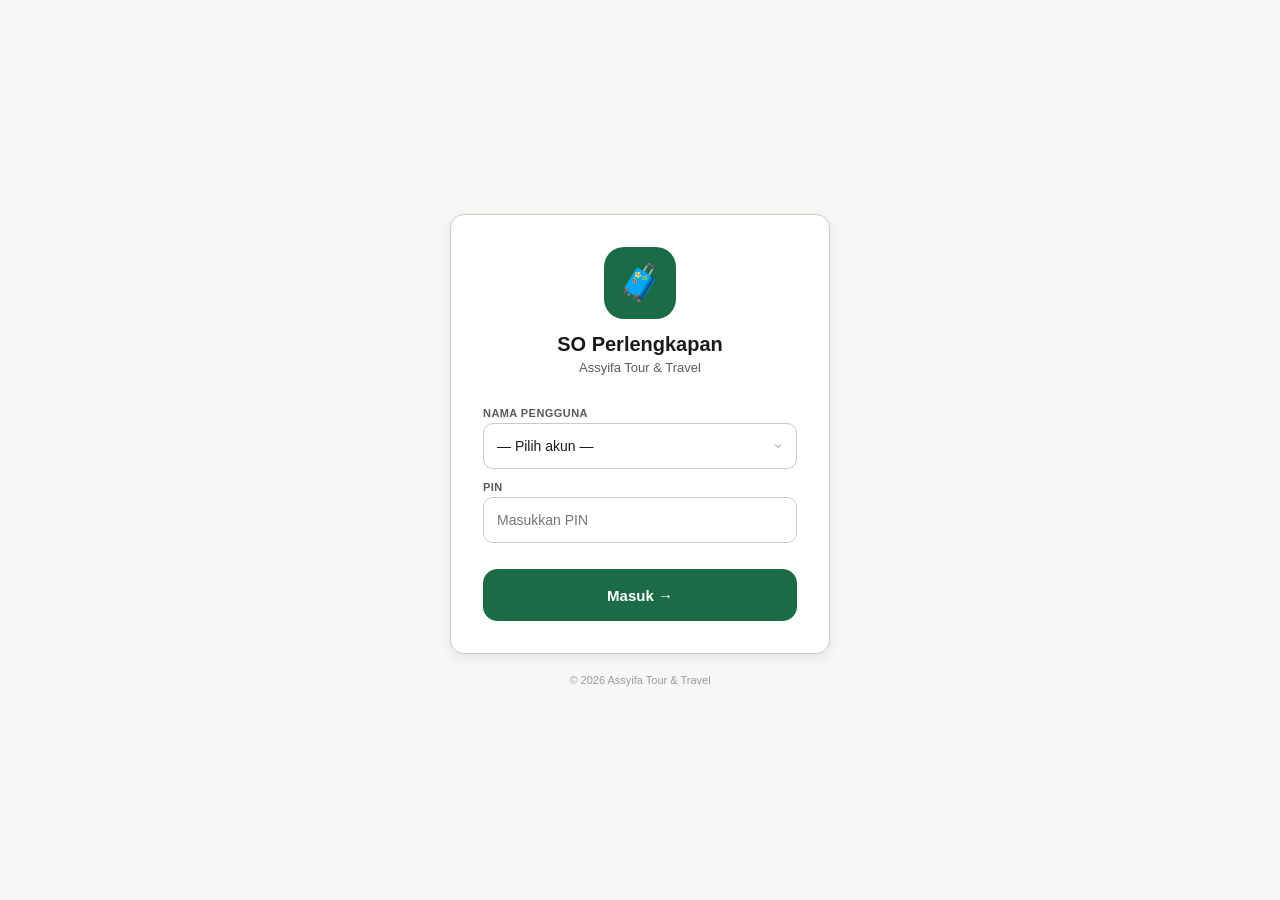
<file: keluar.html>
<!DOCTYPE html>
<html lang="id">
<head>
<meta charset="UTF-8"/>
<meta name="viewport" content="width=device-width, initial-scale=1.0"/>
<title>Barang Keluar — SO Perlengkapan</title>
<link rel="stylesheet" href="style.css"/>
</head>
<body>
<div id="loading" style="display:none"><div class="spinner"></div><p>Menyimpan...</p></div>
<nav class="navbar" id="navbar"></nav>
<div class="container">
  <div class="card card-accent">
    <div class="card-title">📤 Catat Barang Keluar</div>
    <div class="fr">
      <label>Keterangan Pengambilan</label>
      <input type="text" id="ket" placeholder="cth: Atas nama Pak Bambang — jamaah Juli 2026"/>
    </div>
    <div style="font-size:11px;color:var(--tx2);margin-bottom:6px">Tanggal: <strong id="tgl-display"></strong></div>
  </div>

  <div class="card">
    <div class="card-title">📋 Pilih Barang yang Keluar</div>
    <p style="font-size:12px;color:var(--tx2);margin-bottom:12px">Masukkan jumlah per item. Kosong atau 0 = tidak diambil.</p>
    <div id="item-list"></div>
    <div style="display:flex;align-items:center;justify-content:space-between;padding-top:12px;border-top:0.5px solid var(--border);margin-top:4px">
      <span id="summary" style="font-size:13px;color:var(--tx2)">0 item</span>
      <button class="btn btn-sm btn-outline" onclick="resetAllQty(SEMUA_BARANG)">🔄 Reset</button>
    </div>
    <button class="btn btn-primary btn-block btn-lg" style="margin-top:12px" onclick="simpan()">
      💾 Simpan Barang Keluar
    </button>
  </div>
</div>

<script src="config.js"></script>
<script>
if(!requireLogin()) throw '';
renderNavbar('keluar.html');
const user=getUser();
document.getElementById('tgl-display').textContent=fmtDateLong(isoToday());

function updateSummary(){
  const sel=getSelectedItems(SEMUA_BARANG);
  const total=sel.reduce((s,x)=>s+x.jumlah,0);
  document.getElementById('summary').textContent=
    sel.length?`${sel.length} jenis · ${total} pcs total`:'0 item dipilih';
}
buildItemInputs('item-list', SEMUA_BARANG);
updateSummary();

async function simpan(){
  const ket=document.getElementById('ket').value.trim();
  if(!ket){showToast('Keterangan wajib diisi!','error');return;}
  const items=getSelectedItems(SEMUA_BARANG);
  if(!items.length){showToast('Pilih minimal 1 barang!','error');return;}
  showLoading(true);
  try{
    const res=await apiPost({action:'barangKeluar',data:{tanggal:isoToday(),keterangan:ket,items,petugas:user.username}});
    if(res.ok){
      showToast('✅ Barang keluar berhasil dicatat!','success');
      document.getElementById('ket').value='';
      resetAllQty(SEMUA_BARANG);
      setTimeout(()=>window.location.href='history.html',1200);
    } else showToast(res.msg||'Gagal.','error');
  }catch(e){showToast('Gagal terhubung.','error');}
  showLoading(false);
}
</script>
</body>
</html>
</file>
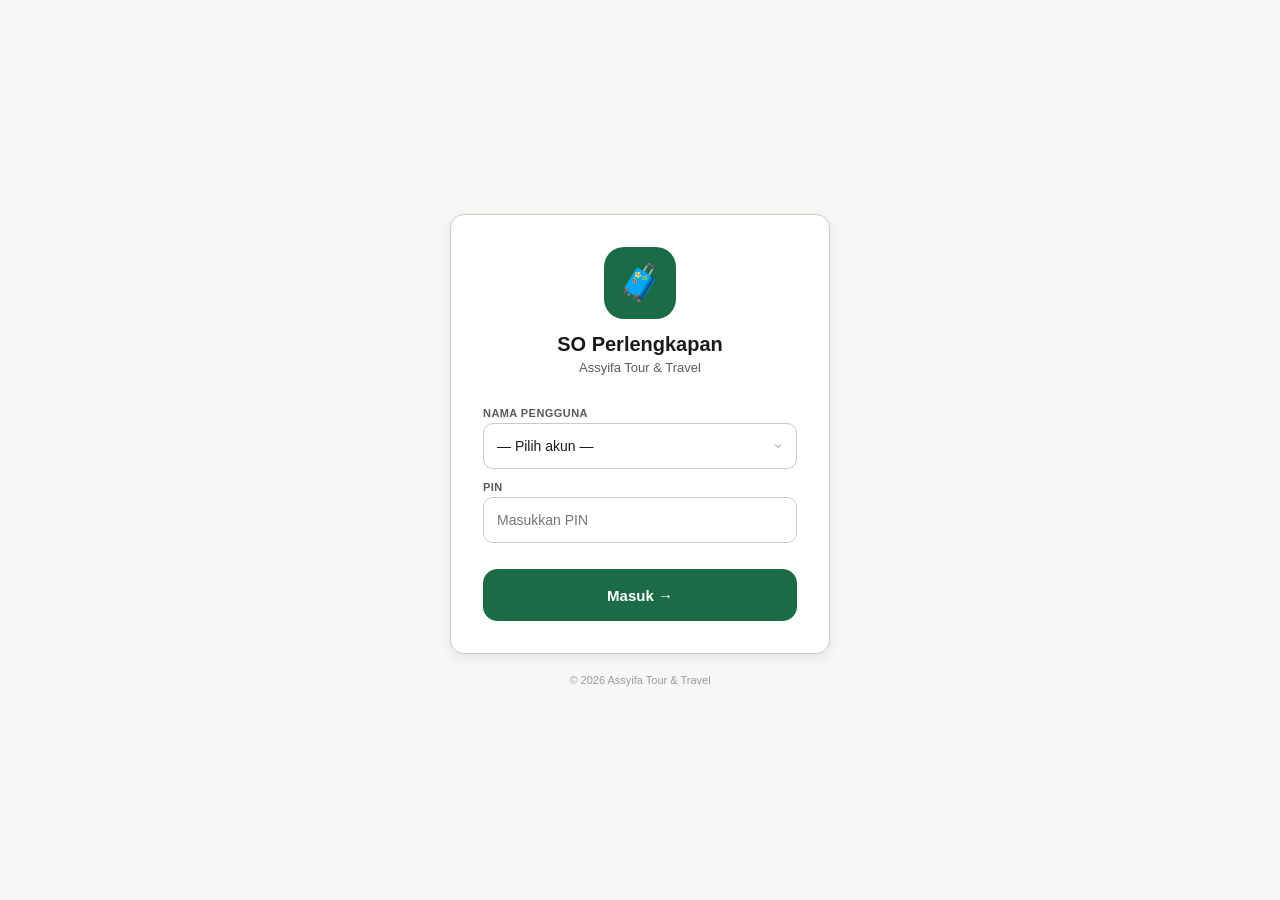
<file: laporan.html>
<!DOCTYPE html>
<html lang="id">
<head>
<meta charset="UTF-8"/>
<meta name="viewport" content="width=device-width, initial-scale=1.0"/>
<title>Laporan — SO Perlengkapan</title>
<link rel="stylesheet" href="style.css"/>
</head>
<body>
<div id="loading" style="display:none"><div class="spinner"></div><p>Memuat...</p></div>
<nav class="navbar" id="navbar"></nav>
<div class="container">
  <div class="card">
    <div class="card-title">📄 Cetak Laporan</div>
    <div class="lap-mode-tabs">
      <button class="lap-mode-btn active" onclick="setMode('minggu')" id="mode-minggu">📆 Per Minggu</button>
      <button class="lap-mode-btn" onclick="setMode('custom')" id="mode-custom">🗓️ Custom</button>
    </div>

    <!-- Per Minggu -->
    <div id="filter-minggu">
      <div style="display:grid;grid-template-columns:1fr 1fr 1fr;gap:10px">
        <div class="fr"><label>Bulan</label>
          <select id="mgg-bln">
            <option value="0">Januari</option>
            <option value="1">Februari</option>
            <option value="2">Maret</option>
            <option value="3">April</option>
            <option value="4">Mei</option>
            <option value="5">Juni</option>
            <option value="6">Juli</option>
            <option value="7">Agustus</option>
            <option value="8">September</option>
            <option value="9">Oktober</option>
            <option value="10">November</option>
            <option value="11">Desember</option>
          </select>
        </div>
        <div class="fr"><label>Tahun</label>
          <select id="mgg-thn"><option>2025</option><option selected>2026</option><option>2027</option></select>
        </div>
        <div class="fr"><label>Minggu ke-</label>
          <select id="mgg-ke">
            <option value="1">Minggu 1 (1–7)</option><option value="2">Minggu 2 (8–14)</option>
            <option value="3">Minggu 3 (15–21)</option><option value="4">Minggu 4 (22–28)</option>
            <option value="5">Minggu 5 (29–31)</option>
          </select>
        </div>
      </div>
    </div>

    <!-- Custom -->
    <div id="filter-custom" style="display:none">
      <div style="display:grid;grid-template-columns:1fr 1fr;gap:10px">
        <div class="fr"><label>Tanggal Mulai</label><input type="date" id="dari"/></div>
        <div class="fr"><label>Tanggal Selesai</label><input type="date" id="sampai"/></div>
      </div>
    </div>

    <p style="font-size:12px;color:var(--tx2);margin-bottom:14px">Laporan mencakup barang keluar, barang masuk, dan transaksi cabang.</p>
    <div style="display:flex;gap:8px">
      <button class="btn btn-outline" style="flex:1" onclick="preview()">👁️ Preview</button>
      <button class="btn btn-primary" style="flex:2" onclick="cetakPDF()">🖨️ Cetak / Simpan PDF</button>
    </div>
  </div>

  <div id="lap-preview" style="display:none">
    <div class="section-label">Preview Laporan</div>
    <div class="card" id="prev-keluar"></div>
    <div class="card" id="prev-masuk"></div>
    <div class="card" id="prev-cabang"></div>
  </div>
</div>

<script src="config.js"></script>
<script>
if(!requireLogin()) throw '';
renderNavbar('laporan.html');
const user=getUser();
let logData=[], restockData=[], logCabangData=[], mode='minggu';

function setMode(m){
  mode=m;
  ['minggu','custom'].forEach(x=>{
    document.getElementById(`filter-${x}`).style.display=x===m?'block':'none';
    document.getElementById(`mode-${x}`).classList.toggle('active',x===m);
  });
  document.getElementById('lap-preview').style.display='none';
}

function getRange(){
  if(mode==='minggu'){
    const m=parseInt(document.getElementById('mgg-bln').value);
    const y=parseInt(document.getElementById('mgg-thn').value);
    const k=parseInt(document.getElementById('mgg-ke').value);
    const start=((k-1)*7)+1, end=Math.min(k*7,new Date(y,m+1,0).getDate());
    const dS=`${y}-${String(m+1).padStart(2,'0')}-${String(start).padStart(2,'0')}`;
    const dE=`${y}-${String(m+1).padStart(2,'0')}-${String(end).padStart(2,'0')}`;
    return{dS,dE,label:`Minggu ${k} ${BLN_FULL[m]} ${y} (${start}–${end} ${BLN_FULL[m]} ${y})`};
  }
  const dS=document.getElementById('dari').value;
  const dE=document.getElementById('sampai').value;
  if(!dS||!dE) return null;
  return{dS,dE,label:`${fmtDate(dS)} s/d ${fmtDate(dE)}`};
}

function filterByRange(data, range){
  return data.filter(l=>{const t=(l.tanggal||'').substring(0,10);return t>=range.dS&&t<=range.dE;});
}

function itemsToQty(items){ const m={}; (items||[]).forEach(x=>{m[x.nama]=(m[x.nama]||0)+Number(x.jumlah);}); return m; }

function rekap(logs){
  const map={};
  logs.forEach(l=>(l.items||[]).forEach(x=>{map[x.nama]=(map[x.nama]||0)+Number(x.jumlah);}));
  return Object.entries(map).sort((a,b)=>b[1]-a[1]);
}

function preview(){
  const range=getRange();
  if(!range){showToast('Lengkapi periode dulu!','error');return;}
  document.getElementById('lap-preview').style.display='block';

  const keluar=filterByRange(logData,range);
  const masuk=filterByRange(restockData,range);
  const cabang=filterByRange(logCabangData,range);

  const rekapKeluar=rekap(keluar);
  const totK=rekapKeluar.reduce((s,[,v])=>s+v,0);
  document.getElementById('prev-keluar').innerHTML=`
    <div class="card-title">📤 Barang Keluar</div>
    ${rekapKeluar.length
      ?rekapKeluar.map(([n,q])=>`<div class="rekap-row"><span>${n}</span><span><strong>${q} pcs</strong></span></div>`).join('')+
        `<div class="rekap-row" style="font-weight:700;border-top:1.5px solid var(--border2);margin-top:4px;padding-top:8px"><span>Total</span><span>${totK} pcs</span></div>`
      :'<div style="font-size:13px;color:var(--tx2)">Tidak ada barang keluar.</div>'}`;

  // Group masuk
  const masukGroups={};
  masuk.forEach(r=>{const k=`${r.tanggal}||${r.keterangan}`;if(!masukGroups[k])masukGroups[k]={tanggal:r.tanggal,keterangan:r.keterangan,items:[]};masukGroups[k].items.push({nama:r.nama_barang,jumlah:r.jumlah});});
  document.getElementById('prev-masuk').innerHTML=`
    <div class="card-title">📥 Barang Masuk (Restock)</div>
    ${Object.values(masukGroups).length
      ?Object.values(masukGroups).map(g=>`<div style="padding:8px 0;border-bottom:0.5px solid var(--border)">
          <div style="font-size:12px;font-weight:600">${fmtDate(g.tanggal)} · ${g.keterangan}</div>
          <div style="font-size:12px;color:var(--tx2);margin-top:3px">${g.items.map(x=>`+${x.jumlah} ${x.nama}`).join(', ')}</div>
        </div>`).join('')
      :'<div style="font-size:13px;color:var(--tx2)">Tidak ada restock.</div>'}`;

  document.getElementById('prev-cabang').innerHTML=`
    <div class="card-title">🏪 Transaksi Cabang</div>
    ${cabang.length
      ?cabang.map(l=>`<div style="padding:8px 0;border-bottom:0.5px solid var(--border)">
          <div style="font-size:12px;font-weight:600">${fmtDate(l.tanggal)} · ${l.nama_cabang} · <span style="color:${l.tipe==='kirim'?'#854f0b':'#1B6B45'}">${l.tipe==='kirim'?'Kirim':'Kembali'}</span></div>
          <div style="font-size:12px;color:var(--tx2);margin-top:3px">${(l.items||[]).map(x=>`${l.tipe==='kirim'?'-':'+'}${x.jumlah} ${x.nama}`).join(', ')}</div>
        </div>`).join('')
      :'<div style="font-size:13px;color:var(--tx2)">Tidak ada transaksi cabang.</div>'}`;
}

function cetakPDF(){
  const range=getRange();
  if(!range){showToast('Lengkapi periode dulu!','error');return;}
  const keluar=filterByRange(logData,range);
  const masuk=filterByRange(restockData,range);
  const cabang=filterByRange(logCabangData,range);
  const rekapK=rekap(keluar);
  const totK=rekapK.reduce((s,[,v])=>s+v,0);
  const tgl=new Date().toLocaleDateString('id-ID',{weekday:'long',day:'numeric',month:'long',year:'numeric'});
  const masukGroups={};
  masuk.forEach(r=>{const k=`${r.tanggal}||${r.keterangan}`;if(!masukGroups[k])masukGroups[k]={tanggal:r.tanggal,keterangan:r.keterangan,items:[]};masukGroups[k].items.push({nama:r.nama_barang,jumlah:r.jumlah});});

  const html=`<!DOCTYPE html><html><head><meta charset="UTF-8"><title>Laporan SO</title>
<style>body{font-family:Arial,sans-serif;font-size:12px;margin:0}.page{padding:28px 36px;max-width:740px;margin:0 auto}
.hdr{background:#1B6B45;color:#fff;padding:16px 20px;border-radius:8px;margin-bottom:16px}
.hdr h1{font-size:17px;font-weight:700;margin:0 0 4px}.hdr p{font-size:11px;opacity:.85;margin:2px 0}
h2{font-size:13px;font-weight:700;margin:16px 0 8px;padding:6px 10px;background:#EAF5EE;color:#1B6B45;border-radius:6px;border-left:4px solid #1B6B45}
table{width:100%;border-collapse:collapse;font-size:12px;margin-bottom:12px}
th{background:#EAF5EE;color:#1B6B45;padding:7px 9px;text-align:left;font-weight:700;border:1px solid #A8D5B8}
td{padding:7px 9px;border:1px solid #ddd;vertical-align:top}tr:nth-child(even) td{background:#fafafa}
.tot{font-weight:700;background:#EAF5EE;color:#1B6B45}
.foot{margin-top:20px;font-size:10px;color:#aaa;border-top:1px solid #ddd;padding-top:8px;display:flex;justify-content:space-between}
@media print{body{-webkit-print-color-adjust:exact;print-color-adjust:exact}}</style></head><body><div class="page">
<div class="hdr"><h1>📄 Laporan SO Perlengkapan Umroh</h1><p>${range.label}</p><p>Dicetak: ${tgl} · Oleh: ${user.username}</p></div>

<h2>A. Rekapitulasi Barang Keluar</h2>
${rekapK.length?`<table><thead><tr><th>No</th><th>Nama Barang</th><th>Jumlah Keluar</th></tr></thead><tbody>
${rekapK.map(([n,q],i)=>`<tr><td>${i+1}</td><td>${n}</td><td><strong>${q} pcs</strong></td></tr>`).join('')}
<tr class="tot"><td colspan="2" style="text-align:right">Total</td><td><strong>${totK} pcs</strong></td></tr>
</tbody></table>`:'<p style="color:#888;font-size:11px">Tidak ada barang keluar pada periode ini.</p>'}

<h2>B. Detail Barang Keluar</h2>
${keluar.length?`<table><thead><tr><th>Tanggal</th><th>Keterangan</th><th>Barang</th><th>Petugas</th></tr></thead><tbody>
${keluar.map(l=>{const map=itemsToQty(l.items||[]);const s=Object.entries(map).map(([n,q])=>`${n} ×${q}`).join(', ');return`<tr><td>${fmtDate(l.tanggal)}</td><td>${l.keterangan||'—'}</td><td>${s}</td><td>${l.petugas||''}</td></tr>`;}).join('')}
</tbody></table>`:'<p style="color:#888;font-size:11px">Tidak ada.</p>'}

<h2>C. Barang Masuk (Restock)</h2>
${Object.values(masukGroups).length?`<table><thead><tr><th>Tanggal</th><th>Keterangan</th><th>Barang</th></tr></thead><tbody>
${Object.values(masukGroups).map(g=>`<tr><td>${fmtDate(g.tanggal)}</td><td>${g.keterangan}</td><td>${g.items.map(x=>`+${x.jumlah} ${x.nama}`).join(', ')}</td></tr>`).join('')}
</tbody></table>`:'<p style="color:#888;font-size:11px">Tidak ada restock.</p>'}

<h2>D. Transaksi Cabang / Agen</h2>
${cabang.length?`<table><thead><tr><th>Tanggal</th><th>Cabang</th><th>Tipe</th><th>Barang</th><th>Petugas</th></tr></thead><tbody>
${cabang.map(l=>{const s=(l.items||[]).map(x=>`${l.tipe==='kirim'?'-':'+'}${x.jumlah} ${x.nama}`).join(', ');return`<tr><td>${fmtDate(l.tanggal)}</td><td>${l.nama_cabang||''}</td><td>${l.tipe==='kirim'?'Kirim':'Kembali'}</td><td>${s}</td><td>${l.petugas||''}</td></tr>`;}).join('')}
</tbody></table>`:'<p style="color:#888;font-size:11px">Tidak ada transaksi cabang.</p>'}

<div class="foot"><span>SO Perlengkapan Umroh · Assyifa Tour & Travel</span><span>${tgl}</span></div>
</div></body></html>`;
  const w=window.open('','_blank','width=820,height=680');
  if(w){w.document.write(html);w.document.close();setTimeout(()=>w.print(),600);}
  else showToast('Izinkan popup!','error');
}

async function loadAll(){
  showLoading(true);
  try{
    const[rl,rr,rc]=await Promise.all([apiGet({action:'getLog'}),apiGet({action:'getRestock'}),apiGet({action:'getLogCabang'})]);
    if(rl.ok) logData=rl.data;
    if(rr.ok) restockData=rr.data;
    if(rc.ok) logCabangData=rc.data;
  }catch(e){showToast('Gagal memuat.','error');}
  showLoading(false);
}
loadAll();
// Set default bulan ke bulan ini
document.getElementById('mgg-bln').value = new Date().getMonth();
</script>
</body>
</html>
</file>
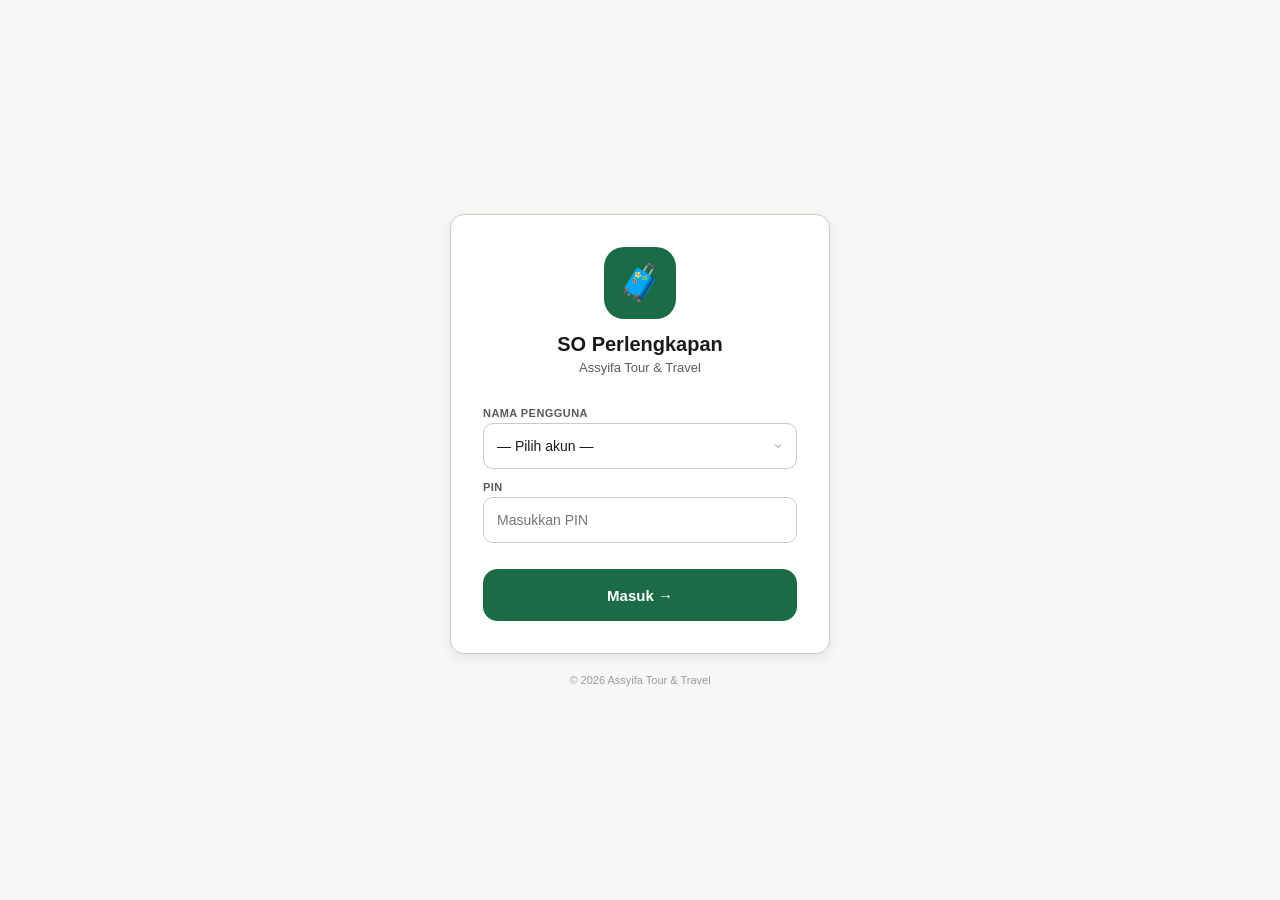
<file: masuk.html>
<!DOCTYPE html>
<html lang="id">
<head>
<meta charset="UTF-8"/>
<meta name="viewport" content="width=device-width, initial-scale=1.0"/>
<title>Barang Masuk — SO Perlengkapan</title>
<link rel="stylesheet" href="style.css"/>
</head>
<body>
<div id="loading" style="display:none"><div class="spinner"></div><p>Menyimpan...</p></div>
<nav class="navbar" id="navbar"></nav>
<div class="container">
  <div class="card card-accent">
    <div class="card-title">📥 Catat Barang Masuk</div>
    <div class="fr">
      <label>Keterangan / Sumber Barang</label>
      <input type="text" id="ket" placeholder="cth: Pembelian dari PT Sumber Makmur — batch Juni 2026"/>
    </div>
    <div style="font-size:11px;color:var(--tx2);margin-bottom:6px">Tanggal: <strong id="tgl-display"></strong></div>
  </div>

  <div class="card">
    <div class="card-title">📋 Barang yang Masuk</div>
    <p style="font-size:12px;color:var(--tx2);margin-bottom:12px">Masukkan jumlah per item. Kosong atau 0 = tidak ada masuk.</p>
    <div id="item-list"></div>
    <div style="display:flex;align-items:center;justify-content:space-between;padding-top:12px;border-top:0.5px solid var(--border);margin-top:4px">
      <span id="summary" style="font-size:13px;color:var(--tx2)">0 item</span>
      <button class="btn btn-sm btn-outline" onclick="resetAllQty(SEMUA_BARANG)">🔄 Reset</button>
    </div>
    <button class="btn btn-primary btn-block btn-lg" style="margin-top:12px" onclick="simpan()">
      💾 Simpan Barang Masuk
    </button>
  </div>

  <!-- History Restock -->
  <div class="section-label">Riwayat Barang Masuk</div>
  <div class="card" id="restock-history">
    <div class="empty"><div class="empty-icon">📥</div>Memuat riwayat...</div>
  </div>
</div>

<script src="config.js"></script>
<script>
if(!requireLogin()) throw '';
renderNavbar('masuk.html');
const user=getUser();
document.getElementById('tgl-display').textContent=fmtDateLong(isoToday());

function updateSummary(){
  const sel=getSelectedItems(SEMUA_BARANG);
  const total=sel.reduce((s,x)=>s+x.jumlah,0);
  document.getElementById('summary').textContent=
    sel.length?`${sel.length} jenis · ${total} pcs total`:'0 item dipilih';
}
buildItemInputs('item-list', SEMUA_BARANG);
updateSummary();

async function simpan(){
  const ket=document.getElementById('ket').value.trim();
  if(!ket){showToast('Keterangan sumber barang wajib diisi!','error');return;}
  const items=getSelectedItems(SEMUA_BARANG);
  if(!items.length){showToast('Masukkan jumlah minimal 1 barang!','error');return;}
  showLoading(true);
  try{
    const res=await apiPost({action:'simpanRestock',data:{tanggal:isoToday(),keterangan:ket,items,petugas:user.username}});
    if(res.ok){
      showToast('✅ Barang masuk berhasil dicatat!','success');
      document.getElementById('ket').value='';
      resetAllQty(SEMUA_BARANG);
      await loadHistory();
    } else showToast(res.msg||'Gagal.','error');
  }catch(e){showToast('Gagal terhubung.','error');}
  showLoading(false);
}

async function loadHistory(){
  try{
    const res=await apiGet({action:'getRestock'});
    if(!res.ok||!res.data.length){
      document.getElementById('restock-history').innerHTML='<div class="empty"><div class="empty-icon">📭</div>Belum ada riwayat.</div>';
      return;
    }
    // Group by tanggal+petugas+keterangan
    const groups={};
    res.data.forEach(r=>{
      const key=`${r.tanggal}||${r.petugas}||${r.keterangan}`;
      if(!groups[key]) groups[key]={tanggal:r.tanggal,petugas:r.petugas,keterangan:r.keterangan,items:[]};
      groups[key].items.push({nama:r.nama_barang,jumlah:r.jumlah});
    });
    document.getElementById('restock-history').innerHTML=Object.values(groups).map(g=>{
      const d=new Date(g.tanggal);
      return`<div class="log-row">
        <div class="log-date"><div class="log-d">${isNaN(d)?'—':d.getDate()}</div><div class="log-m">${isNaN(d)?'—':BLN[d.getMonth()]}</div></div>
        <div class="log-info">
          <div class="log-n" style="font-size:14px;font-weight:700">Barang Masuk <span class="badge b-green" style="margin-left:4px">+${g.items.reduce((s,x)=>s+Number(x.jumlah),0)} pcs</span></div>
          <div style="font-size:12px;color:var(--tx2);margin:3px 0 6px">${g.keterangan} · ${petugasChip(g.petugas)}</div>
          <div style="display:grid;grid-template-columns:1fr 1fr;gap:2px;background:var(--bg2);border-radius:8px;padding:8px 10px;border:0.5px solid var(--border)">
            ${g.items.map(it=>`<div style="font-size:11px;color:var(--tx2);display:flex;gap:4px;padding:2px 0">
              <span style="font-weight:700;color:var(--tx)">+${it.jumlah}</span> ${it.nama}
            </div>`).join('')}
          </div>
        </div>
      </div>`;
    }).join('');
  }catch(e){}
}
loadHistory();
</script>
</body>
</html>
</file>
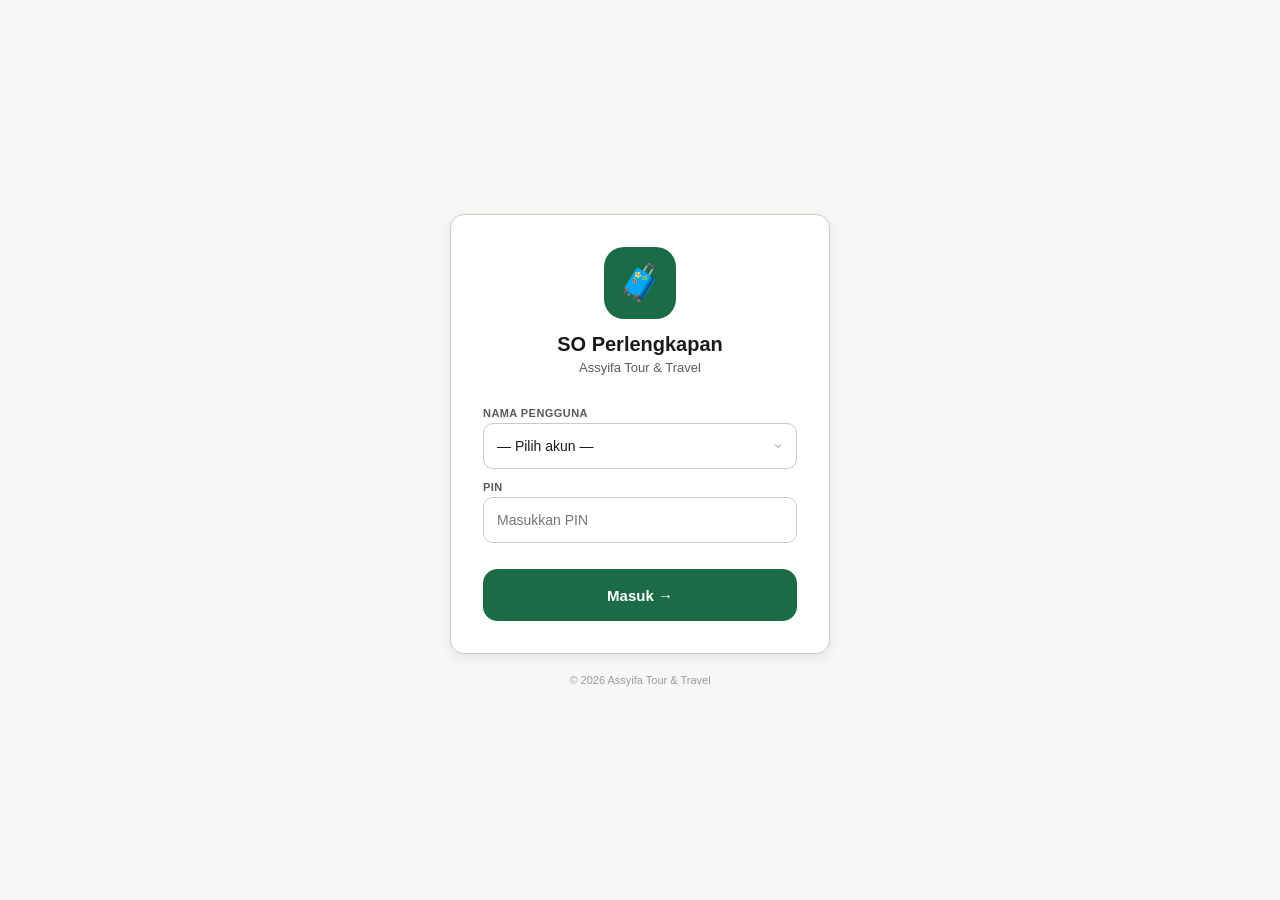
<file: stok.html>
<!DOCTYPE html>
<html lang="id">
<head>
<meta charset="UTF-8"/>
<meta name="viewport" content="width=device-width, initial-scale=1.0"/>
<title>Stok Gudang — SO Perlengkapan</title>
<link rel="stylesheet" href="style.css"/>
</head>
<body>
<div id="loading" style="display:none"><div class="spinner"></div><p>Memuat stok...</p></div>
<nav class="navbar" id="navbar"></nav>
<div class="container">
  <div class="metrics" id="metrics"></div>
  <div class="toolbar">
    <input type="text" placeholder="🔍 Cari nama barang..." oninput="filterSO(this.value)" style="flex:1"/>
    <button class="btn btn-sm btn-outline" onclick="cetakPDF()">🖨️ Cetak PDF</button>
    <button class="btn btn-sm btn-outline" id="btn-update" onclick="openModal()" style="display:none">✏️ Update</button>
  </div>
  <div class="card" id="so-list"><div class="empty"><div class="empty-icon">📦</div>Memuat...</div></div>
</div>

<!-- Modal Update Stok -->
<div class="modal-overlay" id="modal-stok">
  <div class="modal">
    <div class="modal-handle"></div>
    <h3>✏️ Update Stok & Limit</h3>
    <div style="display:grid;grid-template-columns:1fr 70px 70px;gap:4px;padding-bottom:8px;border-bottom:0.5px solid var(--border);margin-bottom:4px">
      <span style="font-size:10px;color:var(--tx2);font-weight:700;text-transform:uppercase">Barang</span>
      <span style="font-size:10px;color:var(--tx2);text-align:center;font-weight:700;text-transform:uppercase">Stok</span>
      <span style="font-size:10px;color:var(--tx2);text-align:center;font-weight:700;text-transform:uppercase">Limit</span>
    </div>
    <div id="stok-edit-body"></div>
    <div class="modal-actions">
      <button class="btn" style="flex:1" onclick="closeModal()">Batal</button>
      <button class="btn btn-primary" style="flex:1" onclick="saveStok()">💾 Simpan</button>
    </div>
  </div>
</div>

<script src="config.js"></script>
<script>
if(!requireLogin()) throw '';
renderNavbar('stok.html');
const user=getUser();
if(user.role==='admin') document.getElementById('btn-update').style.display='';
let stokData=[], soFilter='';

function badge(b){
  if(b.stok==0) return`<span class="badge b-danger">Habis</span>`;
  if(b.stok<=b.limit) return`<span class="badge b-warn">Restock!</span>`;
  return`<span class="badge b-ok">Aman</span>`;
}
function renderMetrics(){
  const aman=stokData.filter(b=>b.stok>b.limit).length;
  const rst=stokData.filter(b=>b.stok>0&&b.stok<=b.limit).length;
  const habis=stokData.filter(b=>b.stok==0).length;
  document.getElementById('metrics').innerHTML=[
    {lbl:'Total Item',val:stokData.length,sub:'jenis',bl:'var(--green)',c:'var(--green)'},
    {lbl:'Stok Aman',val:aman,sub:'item',bl:'var(--green)',c:'var(--green)'},
    {lbl:'Perlu Restock',val:rst,sub:'item',bl:'#EF9F27',c:'#854f0b'},
    {lbl:'Habis',val:habis,sub:'item',bl:'#E24B4A',c:'#a32d2d'},
  ].map(m=>`<div class="metric" style="border-left-color:${m.bl}">
    <div class="lbl">${m.lbl}</div><div class="val" style="color:${m.c}">${m.val}</div><div class="sub">${m.sub}</div>
  </div>`).join('');
}
function renderSO(q=''){
  const list=stokData.filter(b=>(b.nama||'').toLowerCase().includes(q.toLowerCase()));
  if(!list.length){document.getElementById('so-list').innerHTML='<div class="empty"><div class="empty-icon">🔍</div>Tidak ditemukan.</div>';return;}
  document.getElementById('so-list').innerHTML=list.map((b,i)=>{
    const pct=Math.min(100,Math.round(b.stok/Math.max(b.limit*2,20)*100));
    const col=b.stok==0?'#E24B4A':b.stok<=b.limit?'#EF9F27':'#1B6B45';
    return`<div class="so-row">
      <span class="so-no">${stokData.indexOf(b)+1}</span>
      <div class="so-info">
        <div class="so-name">${b.nama}</div>
        <div class="pw"><div class="pb" style="width:${pct}%;background:${col}"></div></div>
      </div>
      <div class="so-right">
        <div class="so-stok" style="color:${col}">${b.stok}</div>
        ${badge(b)}
        <span style="font-size:10px;color:var(--tx3)">limit: ${b.limit}</span>
      </div>
    </div>`;
  }).join('');
}
function filterSO(q){soFilter=q;renderSO(q);}
function openModal(){
  document.getElementById('stok-edit-body').innerHTML=stokData.map((b,i)=>`
    <div class="stok-edit-row">
      <span class="stok-edit-name">${b.nama}</span>
      <input class="stok-inp" type="number" min="0" id="se-s-${i}" value="${b.stok}"/>
      <input class="stok-inp" type="number" min="0" id="se-l-${i}" value="${b.limit}"/>
    </div>`).join('');
  document.getElementById('modal-stok').classList.add('open');
}
function closeModal(){document.getElementById('modal-stok').classList.remove('open');}
async function saveStok(){
  const updates=stokData.map((b,i)=>({nama:b.nama,stok:parseInt(document.getElementById(`se-s-${i}`).value)||0,limit:parseInt(document.getElementById(`se-l-${i}`).value)||0}));
  showLoading(true);
  try{
    const res=await apiPost({action:'updateStok',data:updates});
    if(res.ok){stokData.forEach((b,i)=>{b.stok=updates[i].stok;b.limit=updates[i].limit;});renderSO(soFilter);renderMetrics();closeModal();showToast('Stok diupdate! ✅','success');}
    else showToast(res.msg||'Gagal.','error');
  }catch(e){showToast('Gagal terhubung.','error');}
  showLoading(false);
}
function cetakPDF(){
  if(!stokData.length){showToast('Data belum dimuat.','error');return;}
  const tgl=new Date().toLocaleDateString('id-ID',{weekday:'long',day:'numeric',month:'long',year:'numeric'});
  const aman=stokData.filter(b=>b.stok>b.limit).length,rst=stokData.filter(b=>b.stok>0&&b.stok<=b.limit).length,habis=stokData.filter(b=>b.stok==0).length;
  const html=`<!DOCTYPE html><html><head><meta charset="UTF-8"><title>Stok Opname</title>
<style>body{font-family:Arial,sans-serif;font-size:12px;margin:0}.page{padding:28px 36px;max-width:720px;margin:0 auto}
.hdr{background:#1B6B45;color:#fff;padding:16px 20px;border-radius:8px;margin-bottom:16px}
.hdr h1{font-size:17px;font-weight:700;margin:0 0 4px}.hdr p{font-size:11px;opacity:.85;margin:2px 0}
.sum{display:flex;gap:10px;margin-bottom:16px}
.sb{flex:1;border:1px solid #ddd;border-radius:8px;padding:10px;text-align:center}
.sb .v{font-size:20px;font-weight:700;color:#1B6B45}.sb .l{font-size:10px;color:#888;text-transform:uppercase}
.sb.w .v{color:#854f0b}.sb.r .v{color:#a32d2d}
table{width:100%;border-collapse:collapse;font-size:12px}
th{background:#EAF5EE;color:#1B6B45;padding:7px 9px;text-align:left;font-weight:700;border:1px solid #A8D5B8}
td{padding:7px 9px;border:1px solid #ddd}tr:nth-child(even) td{background:#fafafa}
.ok{background:#EAF5EE;color:#1B6B45;padding:2px 8px;border-radius:99px;font-size:10px;font-weight:700;display:inline-block}
.wa{background:#FEF3E2;color:#854f0b;padding:2px 8px;border-radius:99px;font-size:10px;font-weight:700;display:inline-block}
.ha{background:#FDECEA;color:#a32d2d;padding:2px 8px;border-radius:99px;font-size:10px;font-weight:700;display:inline-block}
.foot{margin-top:20px;font-size:10px;color:#aaa;border-top:1px solid #ddd;padding-top:8px;display:flex;justify-content:space-between}
@media print{body{-webkit-print-color-adjust:exact;print-color-adjust:exact}}</style></head><body><div class="page">
<div class="hdr"><h1>📦 Laporan Stok Opname Gudang</h1><p>Assyifa Tour & Travel — SO Perlengkapan Umroh</p><p>Dicetak: ${tgl} · Oleh: ${user.username}</p></div>
<div class="sum">
  <div class="sb"><div class="v">${stokData.length}</div><div class="l">Total Item</div></div>
  <div class="sb"><div class="v">${aman}</div><div class="l">Stok Aman</div></div>
  <div class="sb w"><div class="v">${rst}</div><div class="l">Perlu Restock</div></div>
  <div class="sb r"><div class="v">${habis}</div><div class="l">Habis</div></div>
</div>
<table><thead><tr><th>No</th><th>Nama Barang</th><th>Stok</th><th>Limit</th><th>Status</th></tr></thead>
<tbody>${stokData.map((b,i)=>{
  const sc=b.stok==0?'#a32d2d':b.stok<=b.limit?'#854f0b':'#1B6B45';
  const badge=b.stok==0?`<span class="ha">Habis</span>`:b.stok<=b.limit?`<span class="wa">Restock!</span>`:`<span class="ok">Aman</span>`;
  return`<tr><td>${i+1}</td><td><b>${b.nama}</b></td><td style="font-size:14px;font-weight:700;color:${sc}">${b.stok}</td><td style="color:#888">${b.limit}</td><td>${badge}</td></tr>`;
}).join('')}</tbody></table>
<div class="foot"><span>SO Perlengkapan Umroh · Assyifa Tour & Travel</span><span>${tgl}</span></div>
</div></body></html>`;
  const w=window.open('','_blank','width=780,height=650');
  if(w){w.document.write(html);w.document.close();setTimeout(()=>w.print(),600);}
  else showToast('Izinkan popup!','error');
}
async function loadStok(){
  showLoading(true);
  try{const res=await apiGet({action:'getStok'});if(res.ok){stokData=res.data;renderMetrics();renderSO();}}
  catch(e){showToast('Gagal terhubung.','error');}
  showLoading(false);
}
loadStok();
</script>
</body>
</html>
</file>
<file: style.css>
/* ═══════════════════════════════════════════
   SO Perlengkapan Umroh — Assyifa Tour & Travel
   Style v7 · Emerald Green Theme
   ═══════════════════════════════════════════ */

:root {
  --green:        #1B6B45;
  --green-light:  #228B57;
  --green-dark:   #145236;
  --green-soft:   #EAF5EE;
  --green-border: #A8D5B8;
  --bg:           #F7F8F6;
  --bg2:          #EEEEED;
  --bg3:          #E4E4E2;
  --card:         #ffffff;
  --tx:           #1a1a1a;
  --tx2:          #5a5a58;
  --tx3:          #9a9a96;
  --border:       #e4e2dc;
  --border2:      #cccac3;
  --ok:           #EAF5EE; --ok-tx:   #1B6B45;
  --warn:         #FEF3E2; --warn-tx: #854f0b;
  --danger:       #FDECEA; --dg-tx:   #a32d2d;
  --info:         #E8F1FB; --info-tx: #1a5fa8;
  --blue:         #1a5fa8;
  --r:   10px;
  --rl:  14px;
  --shadow: 0 1px 3px rgba(0,0,0,0.06), 0 1px 2px rgba(0,0,0,0.04);
  --shadow-md: 0 4px 12px rgba(0,0,0,0.08);
}

*, *::before, *::after { box-sizing: border-box; margin: 0; padding: 0; -webkit-tap-highlight-color: transparent; }

body {
  font-family: -apple-system, BlinkMacSystemFont, 'Segoe UI', Roboto, sans-serif;
  background: var(--bg); color: var(--tx); font-size: 15px; min-height: 100vh;
}

/* ── Loading ── */
#loading {
  position: fixed; inset: 0; background: rgba(0,0,0,0.45);
  display: flex; flex-direction: column; align-items: center;
  justify-content: center; z-index: 999; gap: 12px;
}
.spinner { width: 36px; height: 36px; border: 3px solid rgba(255,255,255,0.3); border-top-color:#fff; border-radius:50%; animation:spin .7s linear infinite; }
@keyframes spin { to { transform: rotate(360deg); } }
#loading p { color:#fff; font-size:13px; }

/* ── Toast ── */
.toast {
  position: fixed; bottom: 24px; left: 50%; transform: translateX(-50%);
  background: var(--green); color: #fff; padding: 11px 22px;
  border-radius: 99px; font-size: 13px; z-index: 998; white-space: nowrap;
  opacity: 0; transition: opacity .3s; pointer-events: none; box-shadow: var(--shadow-md);
}
.toast.show { opacity: 1; }
.toast.error   { background: #c0392b; }
.toast.success { background: var(--green); }

/* ══ NAVBAR ══ */
.navbar {
  background: var(--green);
  position: sticky; top: 0; z-index: 20;
  box-shadow: 0 2px 8px rgba(27,107,69,0.3);
}
.navbar-inner {
  max-width: 960px; margin: 0 auto;
  display: flex; align-items: center; justify-content: space-between;
  padding: 0 20px; height: 56px; position: relative;
}
.navbar-brand { display: flex; align-items: center; gap: 10px; text-decoration: none; }
.brand-icon {
  width: 36px; height: 36px; background: rgba(255,255,255,0.2);
  border-radius: 10px; display: flex; align-items: center; justify-content: center;
  font-size: 20px;
}
.brand-name { font-size: 15px; font-weight: 700; color: #fff; }
.brand-sub  { font-size: 10px; color: rgba(255,255,255,0.75); }

/* Desktop nav links */
.nav-links { display: flex; gap: 2px; }
.nav-link {
  display: flex; align-items: center; gap: 6px; padding: 7px 13px;
  border-radius: 8px; text-decoration: none; font-size: 13px;
  font-weight: 500; color: rgba(255,255,255,0.82);
  transition: all .15s; border: none; background: none; cursor: pointer;
}
.nav-link:hover { background: rgba(255,255,255,0.14); color: #fff; }
.nav-link.active { background: rgba(255,255,255,0.22); color: #fff; font-weight: 700; }
.nav-link .nav-icon { font-size: 15px; }

/* User chip */
.navbar-right { display: flex; align-items: center; gap: 8px; }
.user-chip {
  display: flex; align-items: center; gap: 7px;
  background: rgba(255,255,255,0.18); border-radius: 99px;
  padding: 4px 12px 4px 4px; border: none; cursor: pointer;
}
.avatar {
  width: 28px; height: 28px; border-radius: 50%;
  background: #fff; color: var(--green);
  display: flex; align-items: center; justify-content: center;
  font-size: 11px; font-weight: 800;
}
.uname { font-size: 12px; font-weight: 600; color: #fff; }

/* Nama halaman aktif di tengah navbar — mobile only */
.navbar-page-title {
  display: none;
  font-size: 15px; font-weight: 700; color: #fff;
  position: absolute; left: 50%; transform: translateX(-50%);
  white-space: nowrap;
}
@media (max-width: 640px) {
  .navbar-page-title { display: block; }
  .brand-text-desktop { display: none; }
  .nav-links { display: none; }
  .hamburger { display: block; }
  .uname { display: none; }
}

/* Mobile hamburger */
.hamburger { display: none; background: none; border: none; cursor: pointer; padding: 8px; font-size: 22px; color: #fff; }
.mobile-nav { display: none; flex-direction: column; padding: 8px 16px 14px; background: var(--green-dark); }
.mobile-nav.open { display: flex; }
.mobile-nav .nav-link { color: rgba(255,255,255,0.85); padding: 10px 12px; font-size: 14px; }
.mobile-nav .nav-link.active { background: rgba(255,255,255,0.18); color: #fff; }
@media (max-width: 640px) { .nav-links { display: none; } .hamburger { display: block; } .uname { display: none; } }

/* ── Tab bar mobile (untuk halaman dengan sub menu) ── */
.tab-bar {
  display: flex; background: var(--card);
  border-bottom: 2px solid var(--border);
  overflow-x: auto; scrollbar-width: none;
  position: sticky; top: 56px; z-index: 15;
}
.tab-bar::-webkit-scrollbar { display: none; }
.tab-btn {
  display: flex; align-items: center; gap: 6px; padding: 12px 18px;
  font-size: 13px; font-weight: 500; color: var(--tx2); cursor: pointer;
  border: none; background: none; white-space: nowrap; border-bottom: 2.5px solid transparent;
  margin-bottom: -2px; transition: all .15s; font-family: inherit;
}
.tab-btn:hover { color: var(--green); background: var(--green-soft); }
.tab-btn.active { color: var(--green); border-bottom-color: var(--green); font-weight: 700; }
.tab-btn .tab-icon { font-size: 16px; }

/* ── Container ── */
.container { max-width: 720px; margin: 0 auto; padding: 16px 16px 40px; }

/* ── Card ── */
.card {
  background: var(--card); border: 0.5px solid var(--border);
  border-radius: var(--rl); padding: 1.125rem 1.25rem;
  margin-bottom: 14px; box-shadow: var(--shadow);
}
.card-accent {
  border-left: 4px solid var(--green);
  padding-left: 1rem;
}
.card-title {
  font-size: 13px; font-weight: 700; margin-bottom: 14px;
  display: flex; align-items: center; gap: 7px; color: var(--green);
  text-transform: uppercase; letter-spacing: .05em;
}

/* ── Metrics ── */
.metrics { display: grid; grid-template-columns: repeat(4,1fr); gap: 10px; margin-bottom: 14px; }
@media (max-width: 520px) { .metrics { grid-template-columns: repeat(2,1fr); } }
.metric {
  background: var(--card); border: 0.5px solid var(--border);
  border-radius: var(--r); padding: 12px 14px;
  border-left: 4px solid var(--green); box-shadow: var(--shadow);
}
.metric .lbl { font-size: 10px; color: var(--tx2); margin-bottom: 5px; text-transform: uppercase; letter-spacing: .05em; font-weight: 700; }
.metric .val { font-size: 26px; font-weight: 800; color: var(--green); line-height: 1; }
.metric .sub { font-size: 11px; color: var(--tx3); margin-top: 3px; }

/* ── Badge ── */
.badge { display: inline-flex; align-items: center; gap: 3px; font-size: 11px; padding: 2px 9px; border-radius: 99px; font-weight: 600; }
.b-ok     { background: var(--ok);     color: var(--ok-tx); }
.b-warn   { background: var(--warn);   color: var(--warn-tx); }
.b-danger { background: var(--danger); color: var(--dg-tx); }
.b-info   { background: var(--info);   color: var(--info-tx); }
.b-green  { background: var(--ok);     color: var(--ok-tx); }
.b-blue   { background: var(--info);   color: var(--info-tx); }
.b-purple { background: #EEEDFE;       color: #534AB7; }

/* ── Buttons ── */
.btn {
  display: inline-flex; align-items: center; justify-content: center; gap: 6px;
  font-size: 13px; padding: 10px 18px; border-radius: var(--r);
  cursor: pointer; color: var(--tx); min-height: 44px;
  font-family: inherit; font-weight: 500; transition: all .15s;
  text-decoration: none; border: 1px solid var(--border2); background: var(--card);
}
.btn:hover { background: var(--bg2); }
.btn:active { opacity: .85; transform: scale(.98); }
.btn-primary { background: var(--green); color: #fff; border-color: var(--green); }
.btn-primary:hover { background: var(--green-light); }
.btn-outline { background: none; color: var(--green); border-color: var(--green-border); }
.btn-outline:hover { background: var(--green-soft); }
.btn-danger { background: #c0392b; color: #fff; border-color: #c0392b; }
.btn-block { width: 100%; }
.btn-sm { padding: 7px 14px; font-size: 12px; min-height: 36px; }
.btn-lg { padding: 14px 24px; font-size: 15px; min-height: 52px; border-radius: var(--rl); font-weight: 600; }

/* ── Form ── */
.fr { margin-bottom: 12px; }
.fr label { display: block; font-size: 11px; color: var(--tx2); margin-bottom: 4px; font-weight: 700; text-transform: uppercase; letter-spacing: .04em; }
.fr input, .fr select, .fr textarea {
  width: 100%; padding: 10px 13px; font-size: 14px;
  border: 1px solid var(--border2); border-radius: var(--r);
  background: var(--card); color: var(--tx); min-height: 46px;
  font-family: inherit; appearance: none; transition: all .15s;
}
.fr input:focus, .fr select:focus, .fr textarea:focus {
  outline: none; border-color: var(--green);
  box-shadow: 0 0 0 3px rgba(27,107,69,0.1);
}
.fr select {
  background-image: url("data:image/svg+xml,%3Csvg xmlns='http://www.w3.org/2000/svg' width='12' height='12' viewBox='0 0 24 24' fill='none' stroke='%23888' stroke-width='2'%3E%3Cpath d='M6 9l6 6 6-6'/%3E%3C/svg%3E");
  background-repeat: no-repeat; background-position: right 12px center; padding-right: 36px;
}
.fr textarea { min-height: 80px; resize: vertical; }
.err-msg { font-size: 12px; color: var(--dg-tx); margin-top: 6px; display: none; }

/* ── Item input rows (pengganti checklist) ── */
.item-input-row {
  display: flex; align-items: center; gap: 10px;
  padding: 9px 0; border-bottom: 0.5px solid var(--border);
}
.item-input-row:last-child { border-bottom: none; }
.item-input-label { flex: 1; font-size: 14px; font-weight: 500; }
.item-input-sub { font-size: 11px; color: var(--tx3); }
.item-qty-wrap { display: flex; align-items: center; gap: 6px; }
.qty-btn {
  width: 32px; height: 32px; border-radius: 8px; border: 1px solid var(--border2);
  background: var(--bg2); cursor: pointer; font-size: 18px; font-weight: 700;
  display: flex; align-items: center; justify-content: center;
  color: var(--tx2); transition: all .15s; line-height: 1;
}
.qty-btn:hover { background: var(--green-soft); border-color: var(--green-border); color: var(--green); }
.qty-btn.active { background: var(--green); border-color: var(--green); color: #fff; }
.qty-num {
  width: 44px; text-align: center; font-size: 15px; font-weight: 700;
  padding: 5px 4px; border: 1px solid var(--border2); border-radius: 8px;
  background: var(--card); color: var(--tx); min-height: 34px;
}
.qty-num:focus { outline: none; border-color: var(--green); }
.item-row-active .item-input-label { color: var(--green); }
.item-row-active .qty-num { border-color: var(--green); background: var(--green-soft); color: var(--green); font-weight: 800; }

/* ── Stok row ── */
.so-row { display: flex; align-items: center; gap: 12px; padding: 11px 0; border-bottom: 0.5px solid var(--border); }
.so-row:last-child { border-bottom: none; }
.so-no { font-size: 11px; color: var(--tx3); min-width: 22px; font-weight: 600; }
.so-info { flex: 1; min-width: 0; }
.so-name { font-size: 14px; font-weight: 600; }
.so-price { font-size: 12px; color: var(--tx2); margin-top: 1px; }
.so-right { display: flex; flex-direction: column; align-items: flex-end; gap: 4px; min-width: 80px; }
.so-stok { font-size: 20px; font-weight: 800; }
.pw { background: var(--bg3); border-radius: 99px; height: 4px; width: 100%; margin-top: 4px; }
.pb { height: 4px; border-radius: 99px; }

/* ── Standby cards ── */
.standby-wrap { display: grid; grid-template-columns: 1fr 1fr; gap: 12px; margin-bottom: 14px; }
@media (max-width: 480px) { .standby-wrap { grid-template-columns: 1fr; } }
.standby-card { border-radius: var(--rl); padding: 1.125rem; border: 1px solid; }
.standby-card.lk { background: #EEF4FB; border-color: #B5D0EE; }
.standby-card.pr { background: #FEF0F4; border-color: #F4B8C8; }
.sc-gender { font-size: 10px; font-weight: 800; text-transform: uppercase; letter-spacing: .07em; margin-bottom: 3px; }
.sc-gender.lk { color: #1a5fa8; } .sc-gender.pr { color: #c0392b; }
.sc-title  { font-size: 14px; font-weight: 700; margin-bottom: 8px; }
.sc-title.lk  { color: #1a5fa8; } .sc-title.pr  { color: #c0392b; }
.sc-stok   { font-size: 40px; font-weight: 800; line-height: 1; }
.sc-stok.lk   { color: #1a5fa8; } .sc-stok.pr   { color: #c0392b; }
.sc-sub    { font-size: 11px; color: var(--tx2); margin-top: 3px; margin-bottom: 12px; }

/* Section standby actions */
.standby-section { padding: 10px 0; border-top: 0.5px solid var(--border); margin-top: 8px; }
.standby-section-title { font-size: 11px; font-weight: 700; text-transform: uppercase; letter-spacing:.05em; margin-bottom: 8px; color: var(--tx2); }
.sc-siapkan { display: flex; gap: 6px; align-items: center; }
.sc-siapkan input { width: 58px; padding: 7px 8px; font-size: 14px; border: 1px solid var(--border2); border-radius: 8px; background: var(--card); color: var(--tx); text-align: center; min-height: 38px; font-weight: 700; }
.sc-btn { padding: 8px 12px; font-size: 12px; min-height: 38px; border-radius: 8px; border: 1px solid; cursor: pointer; font-weight: 600; display: inline-flex; align-items: center; gap: 5px; font-family: inherit; transition: all .15s; }
.sc-btn.lk { background: #e6f0fb; color: #1a5fa8; border-color: #B5D0EE; }
.sc-btn.lk:hover { background: #cce0f5; }
.sc-btn.pr { background: #fde8ee; color: #c0392b; border-color: #F4B8C8; }
.sc-btn.pr:hover { background: #fbd0dc; }
.sc-btn.green { background: var(--green-soft); color: var(--green); border-color: var(--green-border); }
.sc-btn.green:hover { background: var(--green-border); }
.sc-btn-full { width: 100%; justify-content: center; }
.ambil-form { display: none; margin-top: 8px; }
.ambil-form.open { display: block; }
.ambil-form .fr { margin-bottom: 8px; }
.ambil-form .fr label { font-size: 10px; }
.ambil-form .fr input { min-height: 40px; font-size: 13px; }
.items-preview { display: flex; flex-wrap: wrap; gap: 3px; margin-bottom: 10px; }
.items-pill { font-size: 10px; padding: 2px 8px; border-radius: 99px; font-weight: 500; }
.items-pill.lk { background: rgba(26,95,168,0.1); color: #1a5fa8; border: 0.5px solid rgba(26,95,168,0.25); }
.items-pill.pr { background: rgba(192,57,43,0.1); color: #c0392b; border: 0.5px solid rgba(192,57,43,0.25); }

/* ── Log row ── */
.log-row { display: flex; gap: 12px; padding: 12px 0; border-bottom: 0.5px solid var(--border); }
.log-row:last-child { border-bottom: none; }
.log-date { min-width: 44px; text-align: center; background: var(--green-soft); border-radius: 9px; padding: 6px 4px; flex-shrink: 0; }
.log-d { font-size: 17px; font-weight: 800; line-height: 1; color: var(--green); }
.log-m { font-size: 10px; color: var(--green); margin-top: 2px; font-weight: 600; }
.log-info { flex: 1; min-width: 0; }
.log-n { font-size: 14px; font-weight: 700; }
.log-s { font-size: 12px; color: var(--tx2); margin-top: 2px; }
.log-pills { display: flex; flex-wrap: wrap; gap: 4px; margin-top: 6px; }
.pill { font-size: 11px; padding: 2px 8px; border-radius: 99px; background: var(--bg2); color: var(--tx2); border: 0.5px solid var(--border); }

/* ── Toolbar ── */
.toolbar { display: flex; gap: 8px; margin-bottom: 14px; flex-wrap: wrap; }
.toolbar input, .toolbar select {
  padding: 9px 12px; font-size: 13px; border: 1px solid var(--border2);
  border-radius: var(--r); background: var(--card); color: var(--tx); min-height: 42px; font-family: inherit;
}
.toolbar input { flex: 1; min-width: 130px; }

/* ── Modal ── */
.modal-overlay { position: fixed; inset: 0; background: rgba(0,0,0,.5); display: none; align-items: flex-end; justify-content: center; z-index: 100; }
.modal-overlay.open { display: flex; }
.modal { background: var(--card); border-radius: 20px 20px 0 0; padding: 1.5rem; width: 100%; max-width: 720px; max-height: 88vh; overflow-y: auto; }
.modal-handle { width: 40px; height: 4px; background: var(--border2); border-radius: 99px; margin: 0 auto 1.25rem; }
.modal h3 { font-size: 15px; font-weight: 700; margin-bottom: 1rem; color: var(--green); text-transform: uppercase; letter-spacing: .05em; }
.modal-actions { display: flex; gap: 8px; margin-top: 1rem; }
.stok-edit-row { display: flex; align-items: center; gap: 6px; padding: 8px 0; border-bottom: 0.5px solid var(--border); }
.stok-edit-row:last-child { border-bottom: none; }
.stok-edit-name { flex: 1; font-size: 13px; overflow: hidden; text-overflow: ellipsis; white-space: nowrap; font-weight: 500; }
.stok-inp { width: 64px; padding: 6px 6px; font-size: 13px; border: 1px solid var(--border2); border-radius: 8px; background: var(--card); color: var(--tx); text-align: center; min-height: 34px; }

/* ── Laporan ── */
.lap-mode-tabs { display: flex; gap: 6px; margin-bottom: 1rem; }
.lap-mode-btn { flex: 1; padding: 9px; font-size: 13px; border: 1px solid var(--border2); border-radius: var(--r); background: var(--card); cursor: pointer; font-family: inherit; font-weight: 500; color: var(--tx2); transition: all .15s; text-align: center; }
.lap-mode-btn.active { background: var(--green); color: #fff; border-color: var(--green); font-weight: 700; }
.rekap-row { display: flex; align-items: center; justify-content: space-between; padding: 9px 0; border-bottom: 0.5px solid var(--border); font-size: 13px; }
.rekap-row:last-child { border-bottom: none; }
.rekap-name { font-weight: 600; }
.rekap-val  { color: var(--tx2); }

/* ── Restock rows ── */
.restock-row { display: flex; align-items: center; gap: 10px; padding: 9px 0; border-bottom: 0.5px solid var(--border); }
.restock-row:last-child { border-bottom: none; }
.restock-inp { width: 70px; padding: 6px 8px; font-size: 14px; border: 1px solid var(--border2); border-radius: 8px; background: var(--card); color: var(--tx); text-align: center; min-height: 38px; font-weight: 700; }
.restock-inp:focus { outline: none; border-color: var(--green); }

/* ── Dashboard nav cards ── */
.nav-grid { display: grid; grid-template-columns: repeat(2,1fr); gap: 10px; margin-top: 14px; }
@media (min-width: 480px) { .nav-grid { grid-template-columns: repeat(3,1fr); } }
.nav-card {
  background: var(--card); border: 0.5px solid var(--border);
  border-left: 4px solid var(--green);
  border-radius: var(--rl); padding: 1.125rem 1rem;
  text-decoration: none; color: var(--tx);
  box-shadow: var(--shadow); transition: all .15s; cursor: pointer; display: block;
}
.nav-card:hover { border-left-color: var(--green-light); background: var(--green-soft); transform: translateY(-1px); box-shadow: var(--shadow-md); }
.nav-card .nc-icon { font-size: 26px; margin-bottom: 8px; display: block; }
.nav-card .nc-label { font-size: 13px; font-weight: 700; color: var(--tx); }
.nav-card .nc-sub   { font-size: 11px; color: var(--tx2); margin-top: 3px; }

/* ── Alert ── */
.alert-restock {
  background: var(--warn); border-left: 4px solid #EF9F27;
  border-radius: var(--r); padding: 11px 14px; margin-bottom: 14px;
  font-size: 13px; color: var(--warn-tx); display: none; align-items: flex-start; gap: 8px;
}
.alert-restock.show { display: flex; }

/* ── Section label ── */
.section-label { font-size: 10px; font-weight: 800; color: var(--tx2); text-transform: uppercase; letter-spacing: .08em; margin: 16px 0 10px; }
.divider { border: none; border-top: 0.5px solid var(--border); margin: 14px 0; }
.empty { text-align: center; padding: 2.5rem 1rem; color: var(--tx2); font-size: 13px; }
.empty-icon { font-size: 36px; margin-bottom: 10px; }

/* ── Login ── */
.login-wrap { min-height: 100vh; display: flex; align-items: center; justify-content: center; padding: 1rem; background: var(--bg); }
.login-card { background: var(--card); border: 0.5px solid var(--border2); border-radius: var(--rl); padding: 2rem; width: 100%; max-width: 380px; box-shadow: var(--shadow-md); }
.login-logo { text-align: center; margin-bottom: 2rem; }
.login-logo .logo-icon { width: 72px; height: 72px; background: var(--green); border-radius: 20px; display: flex; align-items: center; justify-content: center; margin: 0 auto 14px; font-size: 36px; }
.login-logo h1 { font-size: 20px; font-weight: 800; color: var(--tx); }
.login-logo p { font-size: 13px; color: var(--tx2); margin-top: 4px; }
</file>
